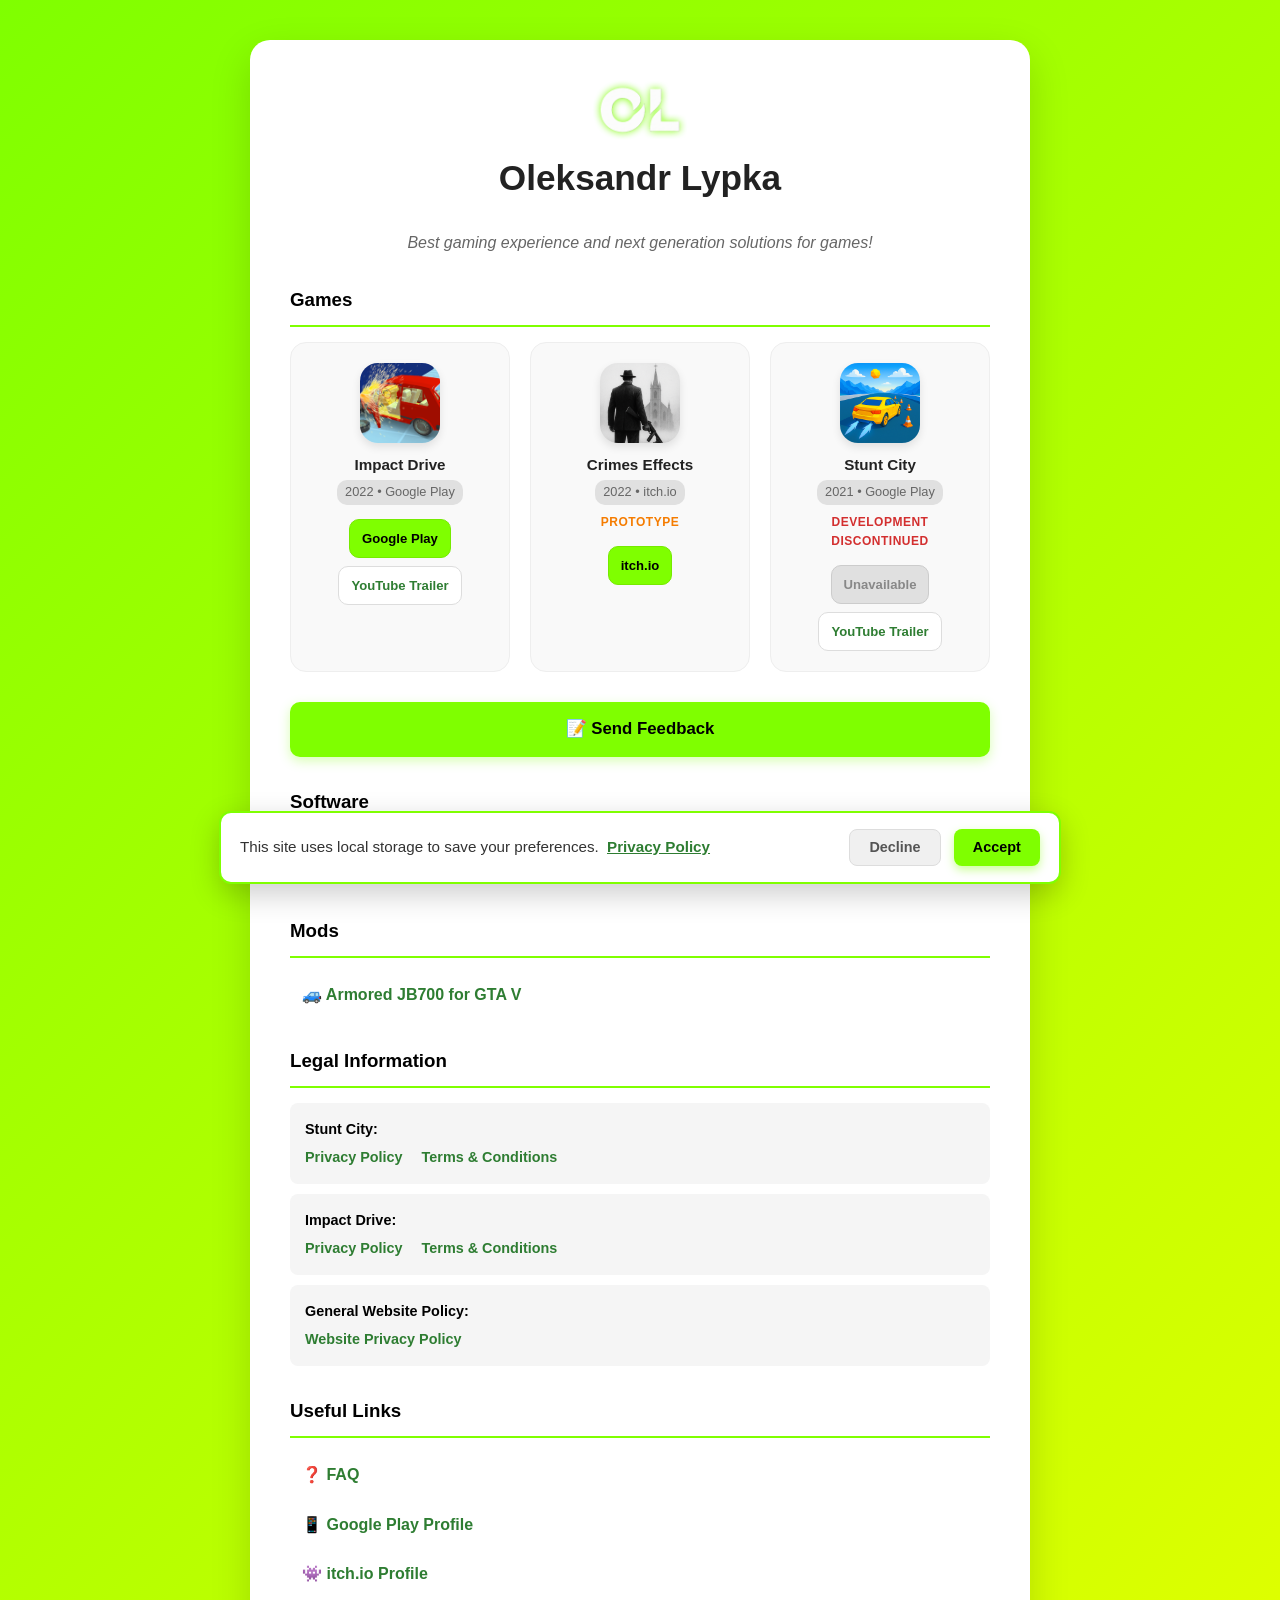
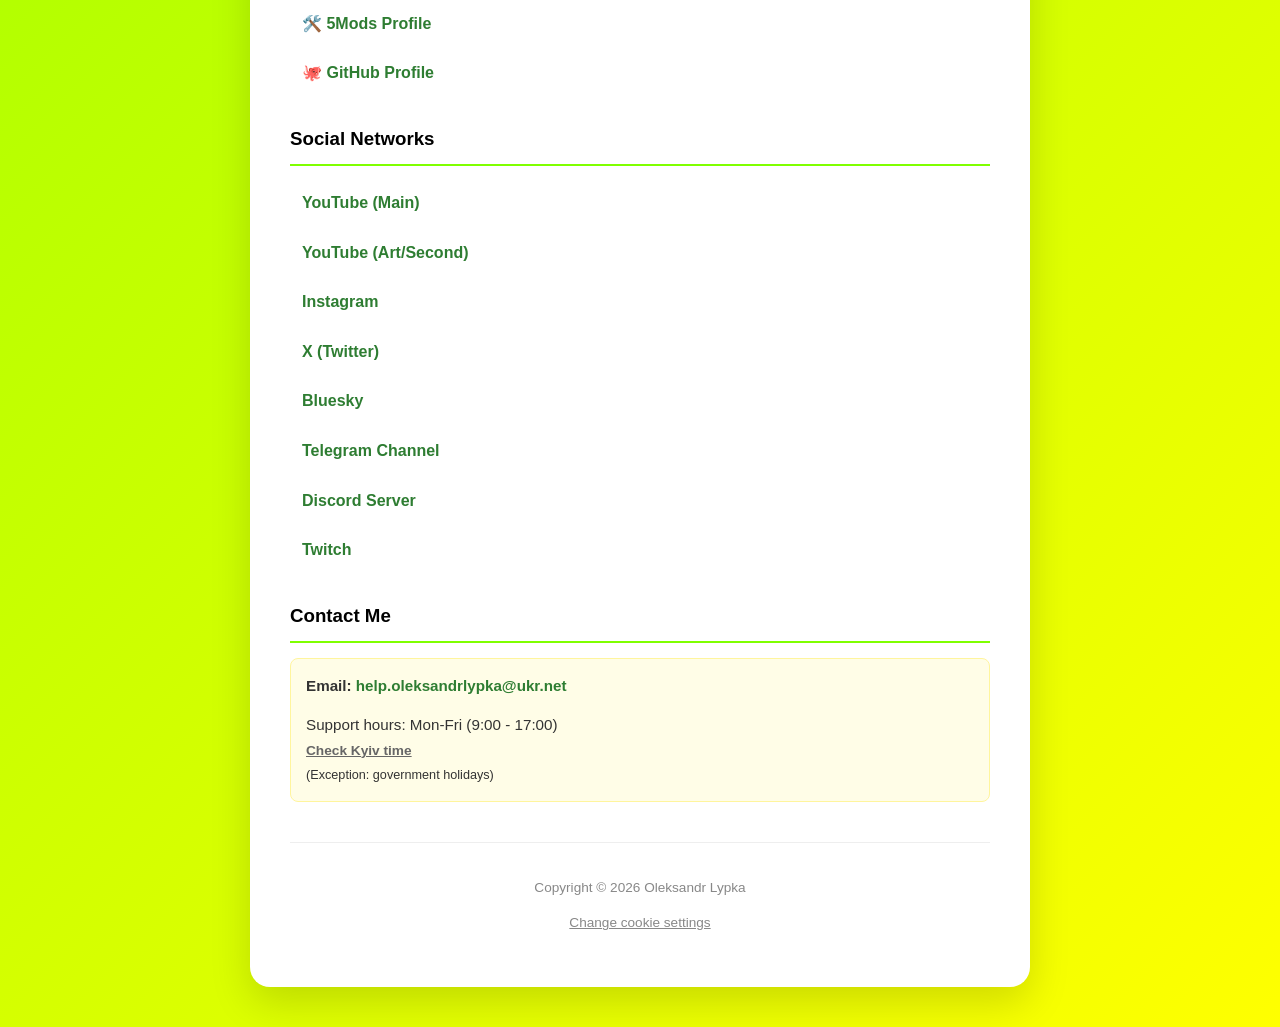
<file: index.html>
<!DOCTYPE html>
<html lang="en">

<head>
    <meta charset='utf-8'>
    <meta name='viewport' content='width=device-width, initial-scale=1.0'>
    <title>Oleksandr Lypka - Home</title>
    <link rel="stylesheet" href="style.css">
</head>

<body>

    <div class="card-container">

        <img src="OL_Logo.png" alt="Oleksandr Lypka Logo" class="logo-img">

        <h1>Oleksandr Lypka</h1>
        <div class="subtitle">Best gaming experience and next generation solutions for games!</div>

        <h3 id="games">Games</h3>

        <div class="games-grid">

            <div class="game-card">
                <img src="ID_Icon.png" alt="Impact Drive Icon" class="game-icon">
                <div class="game-title">Impact Drive</div>
                <div class="game-platform">2022 • Google Play</div>
                <div class="game-actions">
                    <a href="https://play.google.com/store/apps/details?id=com.OleksandrLypka.CrashTestSimulator"
                       target="_blank" rel="noopener noreferrer" class="game-btn">Google Play</a>
                    <a href="https://youtu.be/KNPz4oLVeFQ"
                       target="_blank" rel="noopener noreferrer" class="game-btn game-btn--secondary">YouTube Trailer</a>
                </div>
            </div>

            <div class="game-card">
                <img src="CE_Icon.png" alt="Crimes Effects Icon" class="game-icon">
                <div class="game-title">Crimes Effects</div>
                <div class="game-platform">2022 • itch.io</div>
                <div class="game-status status-prototype">Prototype</div>
                <div class="game-actions">
                    <a href="https://oleksandrlypka.itch.io/crimes-effect" 
                       target="_blank" rel="noopener noreferrer" class="game-btn">itch.io</a>
                </div>
            </div>

            <div class="game-card">
                <img src="SC_Icon.png" alt="Stunt City Icon" class="game-icon">
                <div class="game-title">Stunt City</div>
                <div class="game-platform">2021 • Google Play</div>
                <div class="game-status status-discontinued">Development discontinued</div>
                <div class="game-actions">
                    <span class="game-btn game-btn--inactive">Unavailable</span>
                    <a href="https://youtu.be/6c5XNfhsZOE"
                       target="_blank" rel="noopener noreferrer" class="game-btn game-btn--secondary">YouTube Trailer</a>
                </div>
            </div>
        </div>

        <a href="https://forms.gle/CWivMV43n8EPGbwX9" target="_blank" rel="noopener noreferrer" class="feedback-btn" style="margin-top: 0; margin-bottom: 30px;">
            📝 Send Feedback
        </a>

        <h3 id="software">Software</h3>
        <ul>
            <li>
                <a href="https://github.com/OleksandrLypka/Hatch-Grouper" target="_blank" rel="noopener noreferrer">
                    📦 HatchGrouper – Inspection hatch sizing optimizer (Windows)
                </a>
            </li>
        </ul>

        <h3 id="mods">Mods</h3>
        <ul>
            <li>
                <a href="https://gta5-mods.com/vehicles/armored-jb700" target="_blank" rel="noopener noreferrer">
                    🚙
                    Armored JB700 for GTA V
                </a>
            </li>
        </ul>

        <h3 id="legal">Legal Information</h3>

        <div class="legal-section">
            <strong>Stunt City:</strong>
            <div class="legal-links">
                <a href="https://oleksandrlypka.github.io/PrivacyPolicySC.html" target="_blank"
                   rel="noopener noreferrer">Privacy Policy</a>
                <a href="https://oleksandrlypka.github.io/TermsAndConditionsSC.html" target="_blank"
                   rel="noopener noreferrer">Terms & Conditions</a>
            </div>
        </div>

        <div class="legal-section">
            <strong>Impact Drive:</strong>
            <div class="legal-links">
                <a href="https://oleksandrlypka.github.io/PrivacyPolicyID1.html" target="_blank"
                   rel="noopener noreferrer">Privacy Policy</a>
                <a href="https://oleksandrlypka.github.io/TermsAndConditionsID1.html" target="_blank"
                   rel="noopener noreferrer">Terms & Conditions</a>
            </div>
        </div>

        <div class="legal-section">
            <strong>General Website Policy:</strong>
            <div class="legal-links">
                <a href="https://oleksandrlypka.github.io/PrivacyPolicy.html" target="_blank"
                   rel="noopener noreferrer">Website Privacy Policy</a>
            </div>
        </div>

        <h3 id="links">Useful Links</h3>
        <ul>
            <li>
                <a href="https://oleksandrlypka.github.io/FAQ.html" target="_blank" rel="noopener noreferrer">❓ FAQ</a>
            </li>
            <li>
                <a href="https://play.google.com/store/apps/dev?id=6478734497138640478" target="_blank"
                   rel="noopener noreferrer">📱 Google Play Profile</a>
            </li>
            <li>
                <a href="https://oleksandrlypka.itch.io/" target="_blank" rel="noopener noreferrer">
                    👾 itch.io
                    Profile
                </a>
            </li>
            <li>
                <a href="https://www.gta5-mods.com/users/OleksandrLypka" target="_blank" rel="noopener noreferrer">
                    🛠️
                    5Mods Profile
                </a>
            </li>
            <li>
                <a href="https://github.com/OleksandrLypka" target="_blank" rel="noopener noreferrer">
                    🐙 GitHub Profile
                </a>
            </li>
        </ul>

        <h3 id="social">Social Networks</h3>
        <ul>
            <li>
                <a href="https://www.youtube.com/@Oleksandr_Lypka" target="_blank" rel="noopener noreferrer">
                    YouTube
                    (Main)
                </a>
            </li>
            <li>
                <a href="https://www.youtube.com/@Oleksandr_Lypka_Art" target="_blank" rel="noopener noreferrer">
                    YouTube
                    (Art/Second)
                </a>
            </li>
            <li>
                <a href="https://www.instagram.com/oleksandr_lypka/" target="_blank"
                   rel="noopener noreferrer">Instagram</a>
            </li>
            <li><a href="https://x.com/OLypka" target="_blank" rel="noopener noreferrer">X (Twitter)</a></li>
            <li>
                <a href="https://bsky.app/profile/oleksandrlypka.bsky.social" target="_blank"
                   rel="noopener noreferrer">Bluesky</a>
            </li>
            <li>
                <a href="https://t.me/OleksandrLypkaGames" target="_blank" rel="noopener noreferrer">
                    Telegram
                    Channel
                </a>
            </li>
            <li>
                <a href="https://discord.com/invite/uc6fNRcWS9" target="_blank" rel="noopener noreferrer">
                    Discord
                    Server
                </a>
            </li>
            <li><a href="https://twitch.tv/oleksandr_lypka" target="_blank" rel="noopener noreferrer">Twitch</a></li>
        </ul>

        <h3 id="contact">Contact Me</h3>
        <div class="contact-info">
            <p style="margin-top: 0;"><strong>Email:</strong> <a class="contact-email"></a></p>
            <p style="margin-bottom: 0;">
                Support hours: Mon-Fri (9:00 - 17:00)<br>
                <a href="https://time.is/en/Kyiv" target="_blank" rel="noopener noreferrer"
                   style="display:inline; color:#666; font-size: 0.9em; text-decoration:underline;">
                    Check Kyiv
                    time
                </a><br>
                <small>(Exception: government holidays)</small>
            </p>
        </div>

        <div class="footer">
            <p>
                Copyright &copy;
                <script>document.write(new Date().getFullYear())</script> Oleksandr Lypka
            </p>
            <p><a id="change-cookie-settings" href="#" role="button">Change cookie settings</a></p>
        </div>

    </div>

    <script src="site.js" defer></script>
</body>

</html>
</file>
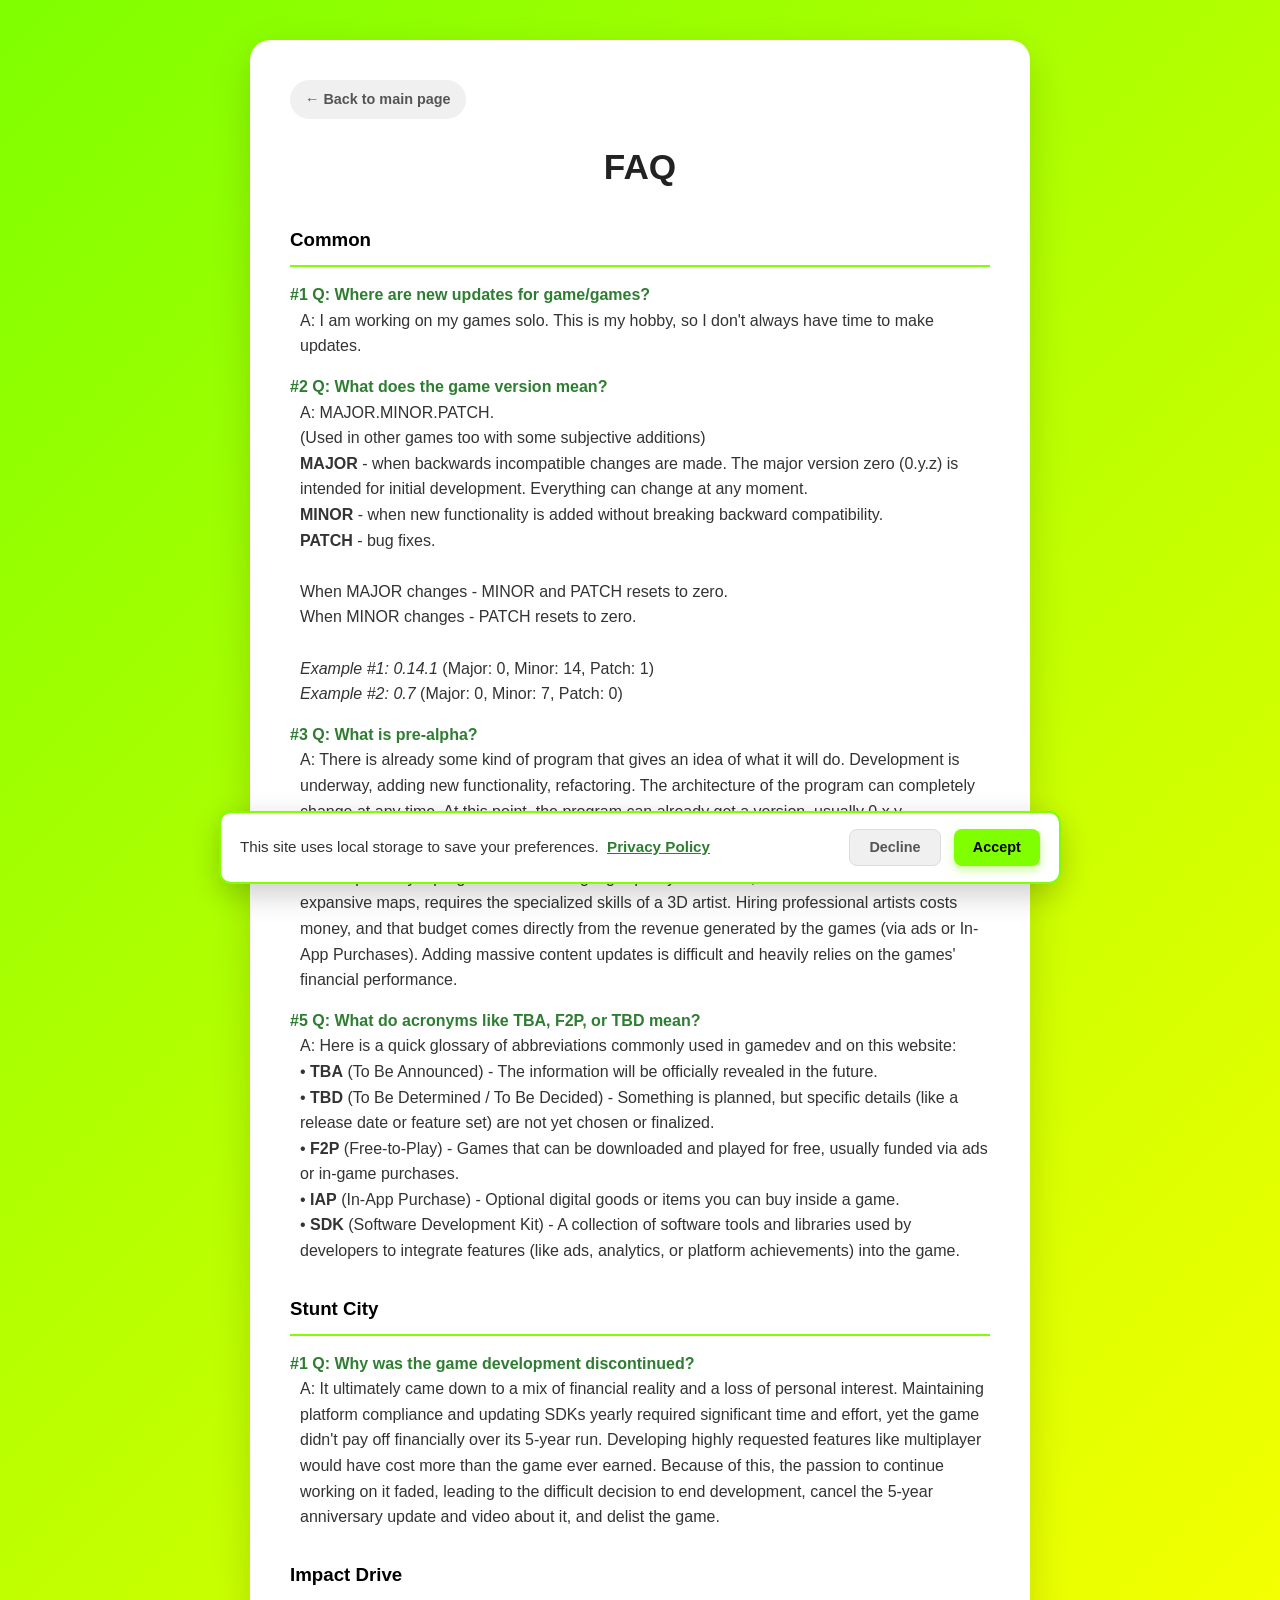
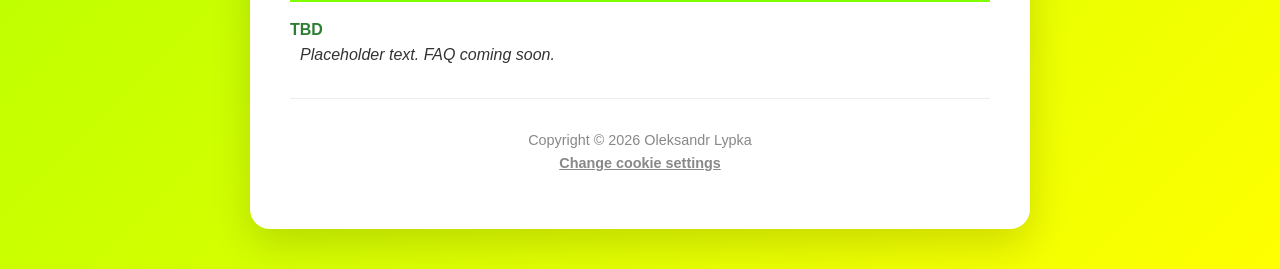
<file: FAQ.html>
<!DOCTYPE html>
<html lang="en">
<head>
    <meta charset='utf-8'>
    <meta name='viewport' content='width=device-width, initial-scale=1.0'>
    <title>FAQ</title>
    <link rel="stylesheet" href="style.css">
</head>
<body>
    <div class="card-container">
        <a href="https://oleksandrlypka.github.io" class="back-link">← Back to main page</a>

        <h1>FAQ</h1>

        <h3>Common</h3>
        <div class="question">#1 Q: Where are new updates for game/games?</div>
        <div class="answer">A: I am working on my games solo. This is my hobby, so I don't always have time to make updates.</div>

        <div class="question">#2 Q: What does the game version mean?</div>
        <div class="answer">
            A: MAJOR.MINOR.PATCH.<br>
            (Used in other games too with some subjective additions)<br>
            <strong>MAJOR</strong> - when backwards incompatible changes are made. The major version zero (0.y.z) is intended for initial development. Everything can change at any moment.<br>
            <strong>MINOR</strong> - when new functionality is added without breaking backward compatibility.<br>
            <strong>PATCH</strong> - bug fixes.<br><br>
            When MAJOR changes - MINOR and PATCH resets to zero.<br>
            When MINOR changes - PATCH resets to zero.<br><br>
            <em>Example #1: 0.14.1</em> (Major: 0, Minor: 14, Patch: 1)<br>
            <em>Example #2: 0.7</em> (Major: 0, Minor: 7, Patch: 0)
        </div>

        <div class="question">#3 Q: What is pre-alpha?</div>
        <div class="answer">A: There is already some kind of program that gives an idea of what it will do. Development is underway, adding new functionality, refactoring. The architecture of the program can completely change at any time. At this point, the program can already get a version, usually 0.x.y.</div>

        <div class="question">#4 Q: Why can't you add everything players want (like large maps or new cars)?</div>
        <div class="answer">A: I am primarily a programmer. Creating high-quality 3D assets, such as detailed cars and expansive maps, requires the specialized skills of a 3D artist. Hiring professional artists costs money, and that budget comes directly from the revenue generated by the games (via ads or In-App Purchases). Adding massive content updates is difficult and heavily relies on the games' financial performance.</div>

        <div class="question">#5 Q: What do acronyms like TBA, F2P, or TBD mean?</div>
        <div class="answer">
            A: Here is a quick glossary of abbreviations commonly used in gamedev and on this website:<br>
            • <strong>TBA</strong> (To Be Announced) - The information will be officially revealed in the future.<br>
            • <strong>TBD</strong> (To Be Determined / To Be Decided) - Something is planned, but specific details (like a release date or feature set) are not yet chosen or finalized.<br>
            • <strong>F2P</strong> (Free-to-Play) - Games that can be downloaded and played for free, usually funded via ads or in-game purchases.<br>
            • <strong>IAP</strong> (In-App Purchase) - Optional digital goods or items you can buy inside a game.<br>
            • <strong>SDK</strong> (Software Development Kit) - A collection of software tools and libraries used by developers to integrate features (like ads, analytics, or platform achievements) into the game.
        </div>

        <h3>Stunt City</h3>
        <div class="question">#1 Q: Why was the game development discontinued?</div>
        <div class="answer">A: It ultimately came down to a mix of financial reality and a loss of personal interest. Maintaining platform compliance and updating SDKs yearly required significant time and effort, yet the game didn't pay off financially over its 5-year run. Developing highly requested features like multiplayer would have cost more than the game ever earned. Because of this, the passion to continue working on it faded, leading to the difficult decision to end development, cancel the 5-year anniversary update and video about it, and delist the game.</div>

        <h3>Impact Drive</h3>
        <!-- Placeholder for future Impact Drive FAQ -->
        <div class="question">TBD</div>
        <div class="answer"><em>Placeholder text. FAQ coming soon.</em></div>

        <hr style="margin: 30px 0; border: 0; border-top: 1px solid #eee;">
        <p style="text-align: center; color: #888; font-size: 0.9em;">
            Copyright &copy;
            <script>document.write(new Date().getFullYear())</script> Oleksandr Lypka<br>
            <a href="#" id="change-cookie-settings" style="color: #888; text-decoration: underline;">Change cookie settings</a>
        </p>
    </div>

    <script src="site.js" defer></script>
</body>
</html>
</file>
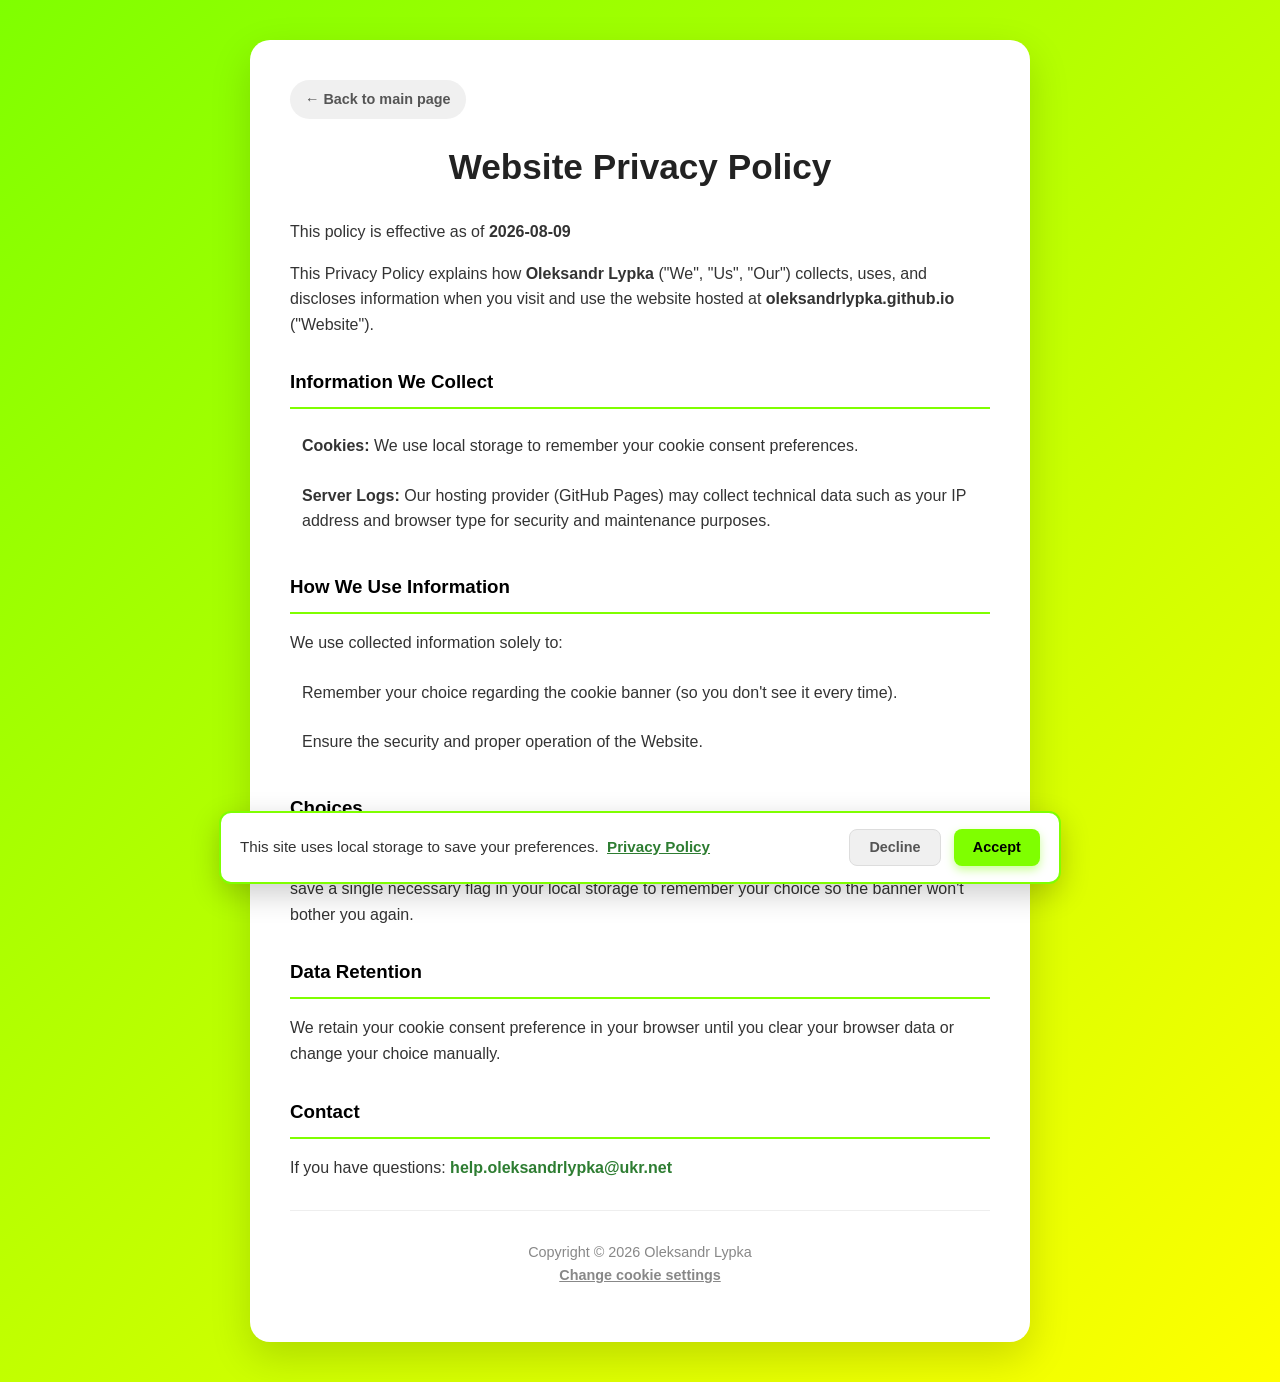
<file: PrivacyPolicy.html>
<!DOCTYPE html>
<html lang="en">
<head>
    <meta charset='utf-8'>
    <meta name='viewport' content='width=device-width, initial-scale=1.0'>
    <title>Website Privacy Policy</title>
    <link rel="stylesheet" href="style.css">
</head>
<body>

    <div class="card-container">
        <a href="https://oleksandrlypka.github.io" class="back-link">← Back to main page</a>

        <h1>Website Privacy Policy</h1>
        <p>This policy is effective as of <strong>2026-08-09</strong></p>
        <p>This Privacy Policy explains how <strong>Oleksandr Lypka</strong> ("We", "Us", "Our") collects, uses, and discloses information when you visit and use the website hosted at <strong>oleksandrlypka.github.io</strong> ("Website").</p>

        <h3>Information We Collect</h3>
        <ul>
            <li><strong>Cookies:</strong> We use local storage to remember your cookie consent preferences.</li>
            <li><strong>Server Logs:</strong> Our hosting provider (GitHub Pages) may collect technical data such as your IP address and browser type for security and maintenance purposes.</li>
        </ul>

        <h3>How We Use Information</h3>
        <p>We use collected information solely to:</p>
        <ul>
            <li>Remember your choice regarding the cookie banner (so you don't see it every time).</li>
            <li>Ensure the security and proper operation of the Website.</li>
        </ul>

        <h3>Choices</h3>
        <p>You can decline the use of local storage for preferences via the banner. If you decline, we will only save a single necessary flag in your local storage to remember your choice so the banner won't bother you again.</p>

        <h3>Data Retention</h3>
        <p>We retain your cookie consent preference in your browser until you clear your browser data or change your choice manually.</p>

        <h3>Contact</h3>
        <p>If you have questions: <a class="contact-email"></a></p>

        <hr style="margin: 30px 0; border: 0; border-top: 1px solid #eee;">

        <p style="text-align: center; color: #888; font-size: 0.9em;">
            Copyright &copy;
            <script>document.write(new Date().getFullYear())</script> Oleksandr Lypka<br>
            <a href="#" id="change-cookie-settings" style="color: #888; text-decoration: underline;">Change cookie settings</a>
        </p>
    </div>

    <script src="site.js" defer></script>
</body>
</html>
</file>
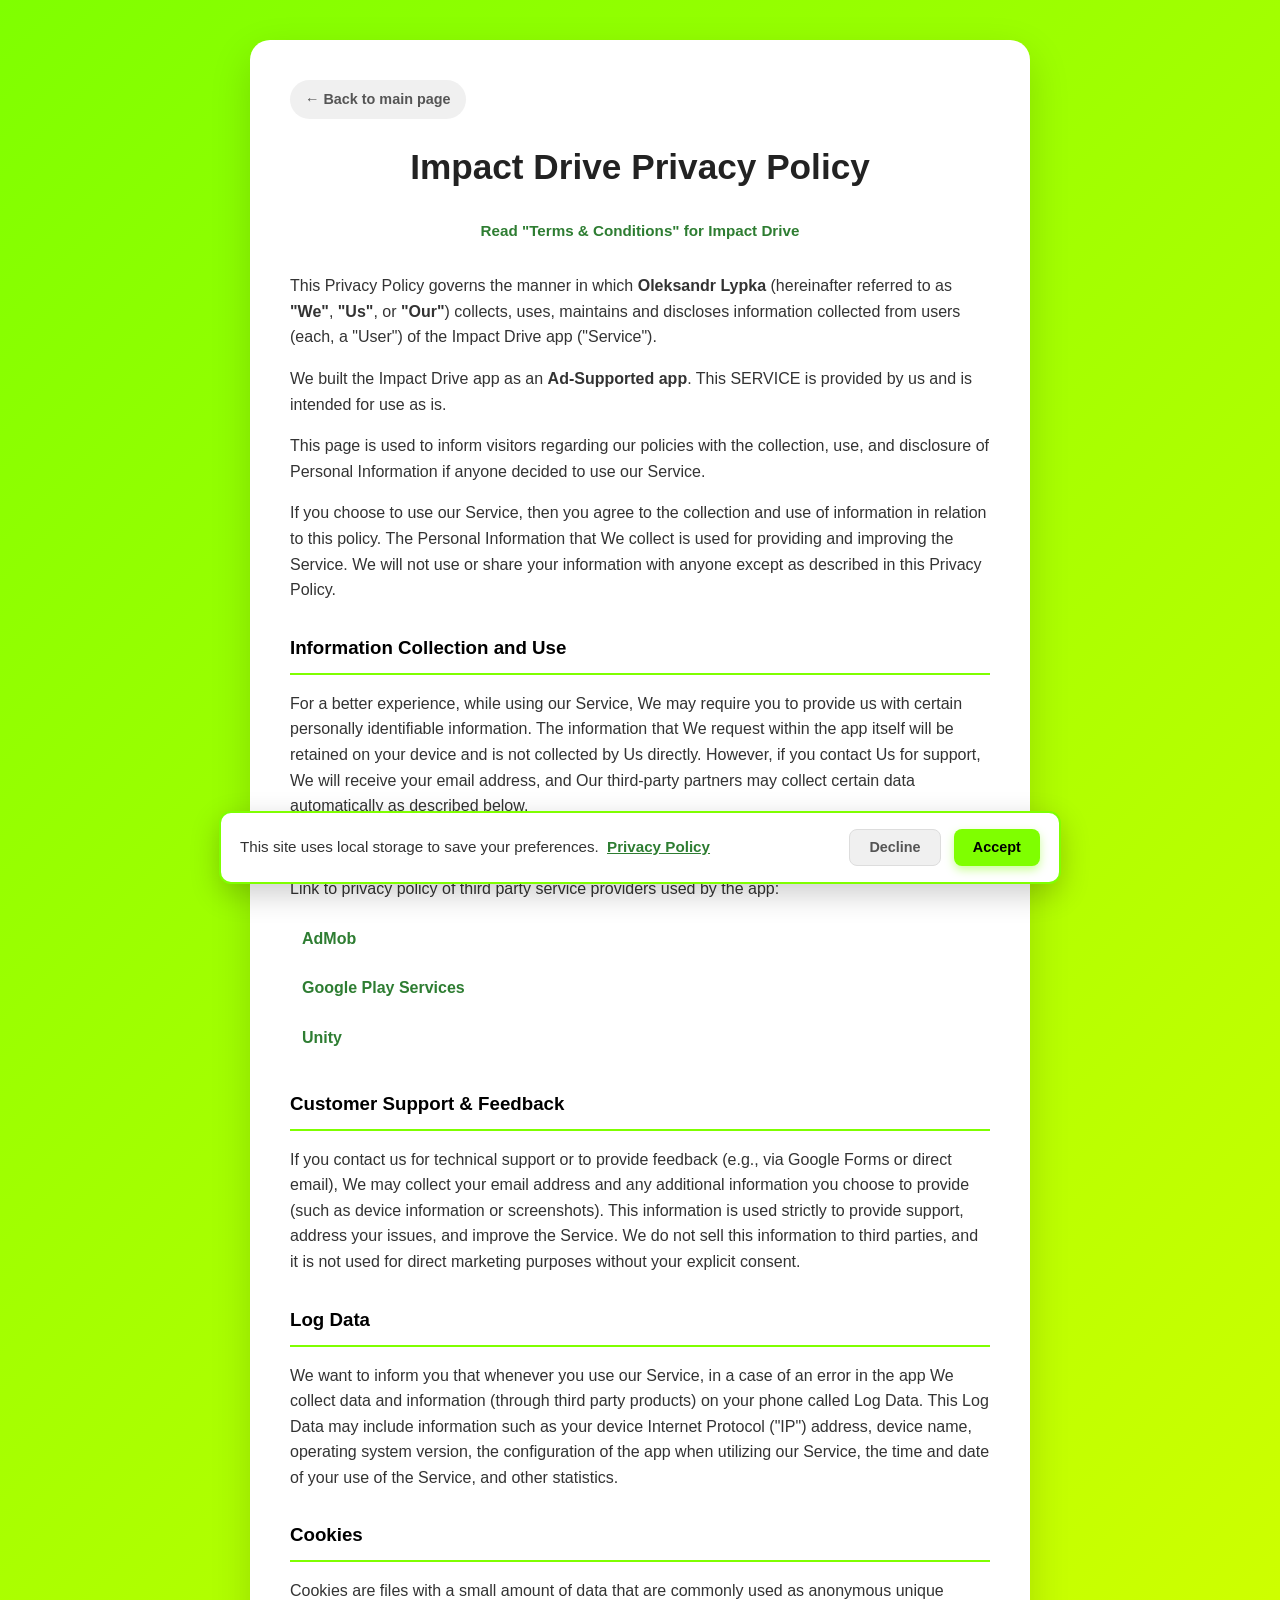
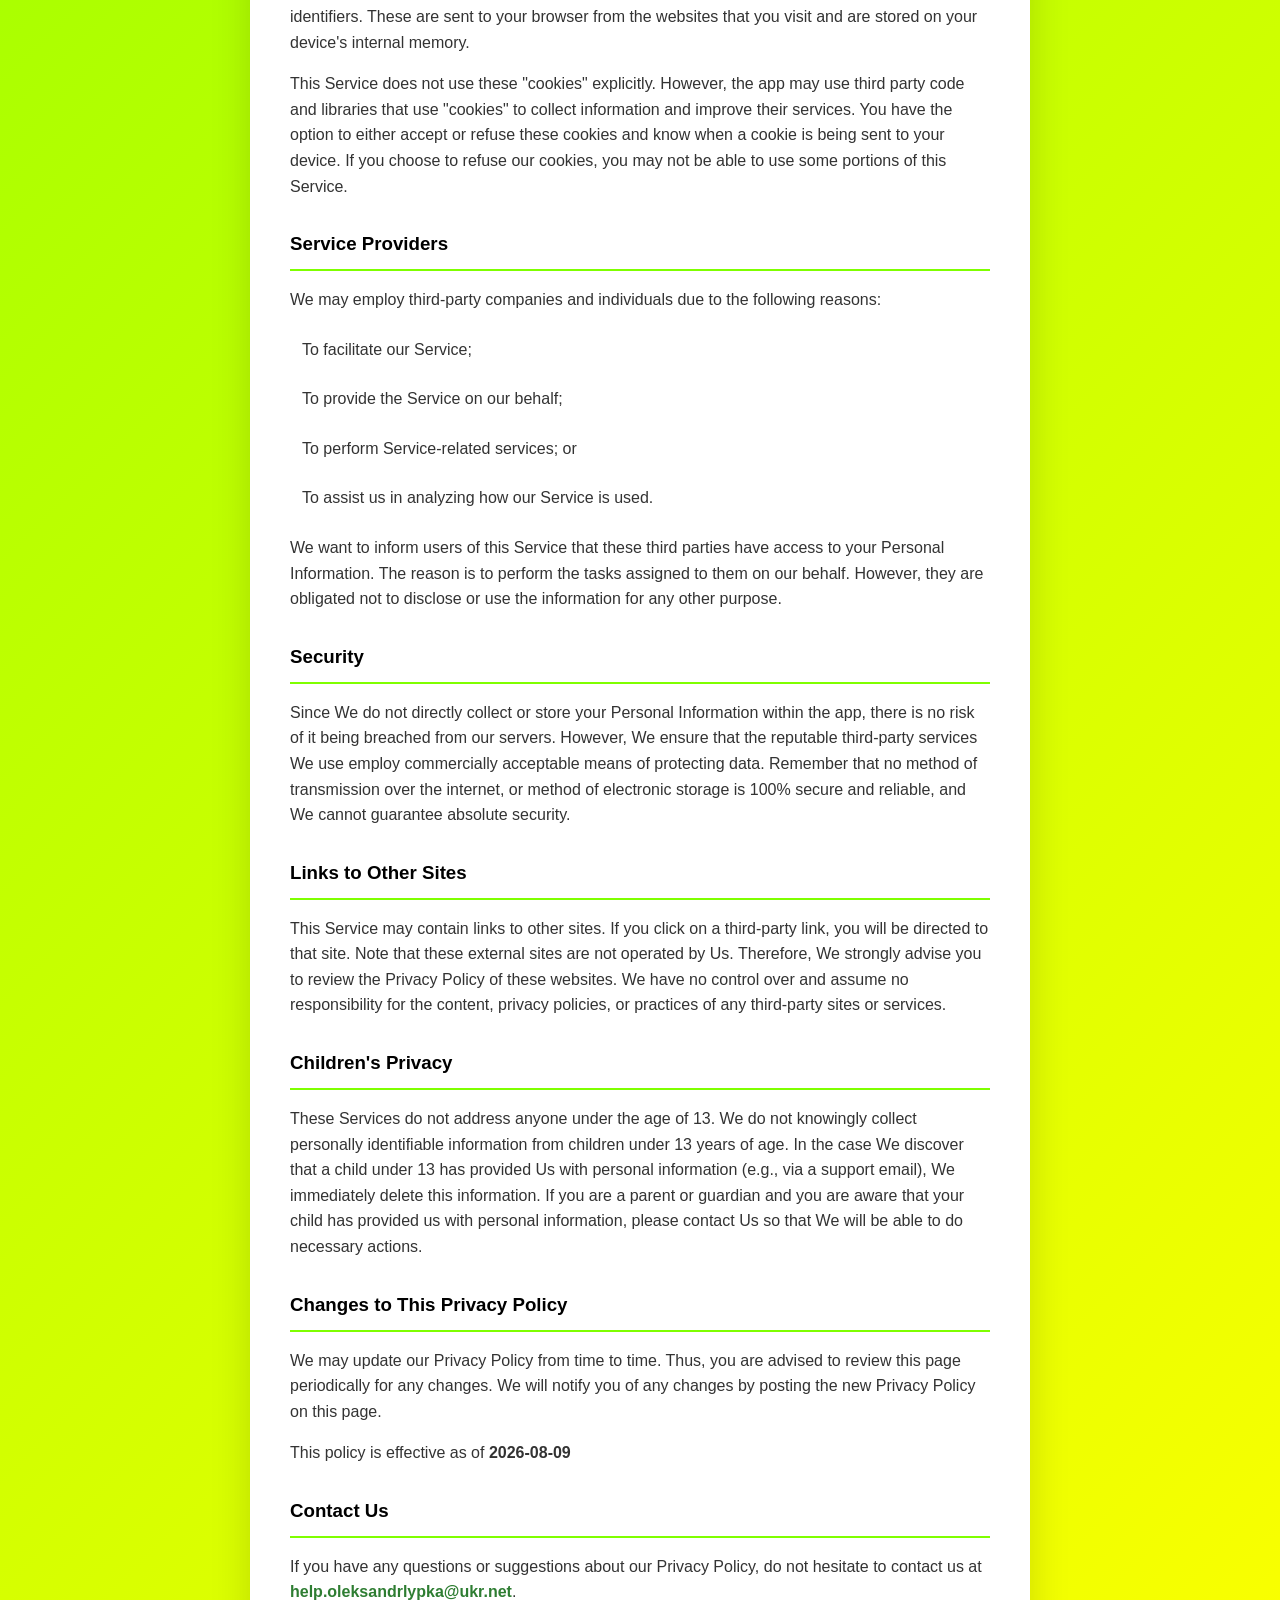
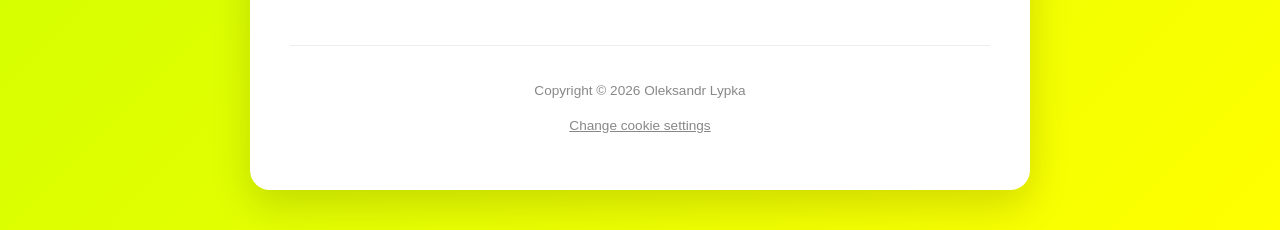
<file: PrivacyPolicyID1.html>
<!DOCTYPE html>
<html lang="en">
<head>
    <meta charset='utf-8'>
    <meta name='viewport' content='width=device-width, initial-scale=1.0'>
    <title>Impact Drive | Privacy Policy</title>
    <link rel="stylesheet" href="style.css">
</head>
<body>

    <div class="card-container">
        <a href="https://oleksandrlypka.github.io" class="back-link">← Back to main page</a>

        <h1>Impact Drive Privacy Policy</h1>
        <a class="cross-link" href="https://oleksandrlypka.github.io/TermsAndConditionsID1.html">Read "Terms & Conditions" for Impact Drive</a>

        <p>This Privacy Policy governs the manner in which <strong>Oleksandr Lypka</strong> (hereinafter referred to as <strong>"We"</strong>, <strong>"Us"</strong>, or <strong>"Our"</strong>) collects, uses, maintains and discloses information collected from users (each, a "User") of the Impact Drive app ("Service").</p>

        <p>We built the Impact Drive app as an <strong>Ad-Supported app</strong>. This SERVICE is provided by us and is intended for use as is.</p>

        <p>This page is used to inform visitors regarding our policies with the collection, use, and disclosure of Personal Information if anyone decided to use our Service.</p>

        <p>If you choose to use our Service, then you agree to the collection and use of information in relation to this policy. The Personal Information that We collect is used for providing and improving the Service. We will not use or share your information with anyone except as described in this Privacy Policy.</p>

        <h3>Information Collection and Use</h3>
        <p>For a better experience, while using our Service, We may require you to provide us with certain personally identifiable information. The information that We request within the app itself will be retained on your device and is not collected by Us directly. However, if you contact Us for support, We will receive your email address, and Our third-party partners may collect certain data automatically as described below.</p>

        <p>The app does use third party services that may collect information used to identify you.</p>
        <p>Link to privacy policy of third party service providers used by the app:</p>
        <ul>
            <li><a href="https://support.google.com/admob/answer/6128543?hl=uk" target="_blank" rel="noopener noreferrer">AdMob</a></li>
            <li><a href="https://www.google.com/policies/privacy/" target="_blank" rel="noopener noreferrer">Google Play Services</a></li>
            <li><a href="https://unity.com/legal/game-player-and-app-user-privacy-policy" target="_blank" rel="noopener noreferrer">Unity</a></li>
        </ul>

        <h3>Customer Support & Feedback</h3>
        <p>If you contact us for technical support or to provide feedback (e.g., via Google Forms or direct email), We may collect your email address and any additional information you choose to provide (such as device information or screenshots). This information is used strictly to provide support, address your issues, and improve the Service. We do not sell this information to third parties, and it is not used for direct marketing purposes without your explicit consent.</p>

        <h3>Log Data</h3>
        <p>We want to inform you that whenever you use our Service, in a case of an error in the app We collect data and information (through third party products) on your phone called Log Data. This Log Data may include information such as your device Internet Protocol ("IP") address, device name, operating system version, the configuration of the app when utilizing our Service, the time and date of your use of the Service, and other statistics.</p>

        <h3>Cookies</h3>
        <p>Cookies are files with a small amount of data that are commonly used as anonymous unique identifiers. These are sent to your browser from the websites that you visit and are stored on your device's internal memory.</p>
        <p>This Service does not use these "cookies" explicitly. However, the app may use third party code and libraries that use "cookies" to collect information and improve their services. You have the option to either accept or refuse these cookies and know when a cookie is being sent to your device. If you choose to refuse our cookies, you may not be able to use some portions of this Service.</p>

        <h3>Service Providers</h3>
        <p>We may employ third-party companies and individuals due to the following reasons:</p>
        <ul>
            <li>To facilitate our Service;</li>
            <li>To provide the Service on our behalf;</li>
            <li>To perform Service-related services; or</li>
            <li>To assist us in analyzing how our Service is used.</li>
        </ul>
        <p>We want to inform users of this Service that these third parties have access to your Personal Information. The reason is to perform the tasks assigned to them on our behalf. However, they are obligated not to disclose or use the information for any other purpose.</p>

        <h3>Security</h3>
        <p>Since We do not directly collect or store your Personal Information within the app, there is no risk of it being breached from our servers. However, We ensure that the reputable third-party services We use employ commercially acceptable means of protecting data. Remember that no method of transmission over the internet, or method of electronic storage is 100% secure and reliable, and We cannot guarantee absolute security.</p>

        <h3>Links to Other Sites</h3>
        <p>This Service may contain links to other sites. If you click on a third-party link, you will be directed to that site. Note that these external sites are not operated by Us. Therefore, We strongly advise you to review the Privacy Policy of these websites. We have no control over and assume no responsibility for the content, privacy policies, or practices of any third-party sites or services.</p>

        <h3>Children's Privacy</h3>
        <p>These Services do not address anyone under the age of 13. We do not knowingly collect personally identifiable information from children under 13 years of age. In the case We discover that a child under 13 has provided Us with personal information (e.g., via a support email), We immediately delete this information. If you are a parent or guardian and you are aware that your child has provided us with personal information, please contact Us so that We will be able to do necessary actions.</p>

        <h3>Changes to This Privacy Policy</h3>
        <p>We may update our Privacy Policy from time to time. Thus, you are advised to review this page periodically for any changes. We will notify you of any changes by posting the new Privacy Policy on this page.</p>
        <p>This policy is effective as of <strong>2026-08-09</strong></p>

        <h3>Contact Us</h3>
        <p>If you have any questions or suggestions about our Privacy Policy, do not hesitate to contact us at <a class="contact-email"></a>.</p>

        <div class="footer">
            <p>Copyright &copy;
            <script>document.write(new Date().getFullYear())</script> Oleksandr Lypka</p>
            <p><a href="#" id="change-cookie-settings" style="color:#888; text-decoration: underline;">Change cookie settings</a></p>
        </div>
    </div>

    <script src="site.js" defer></script>
</body>
</html>
</file>
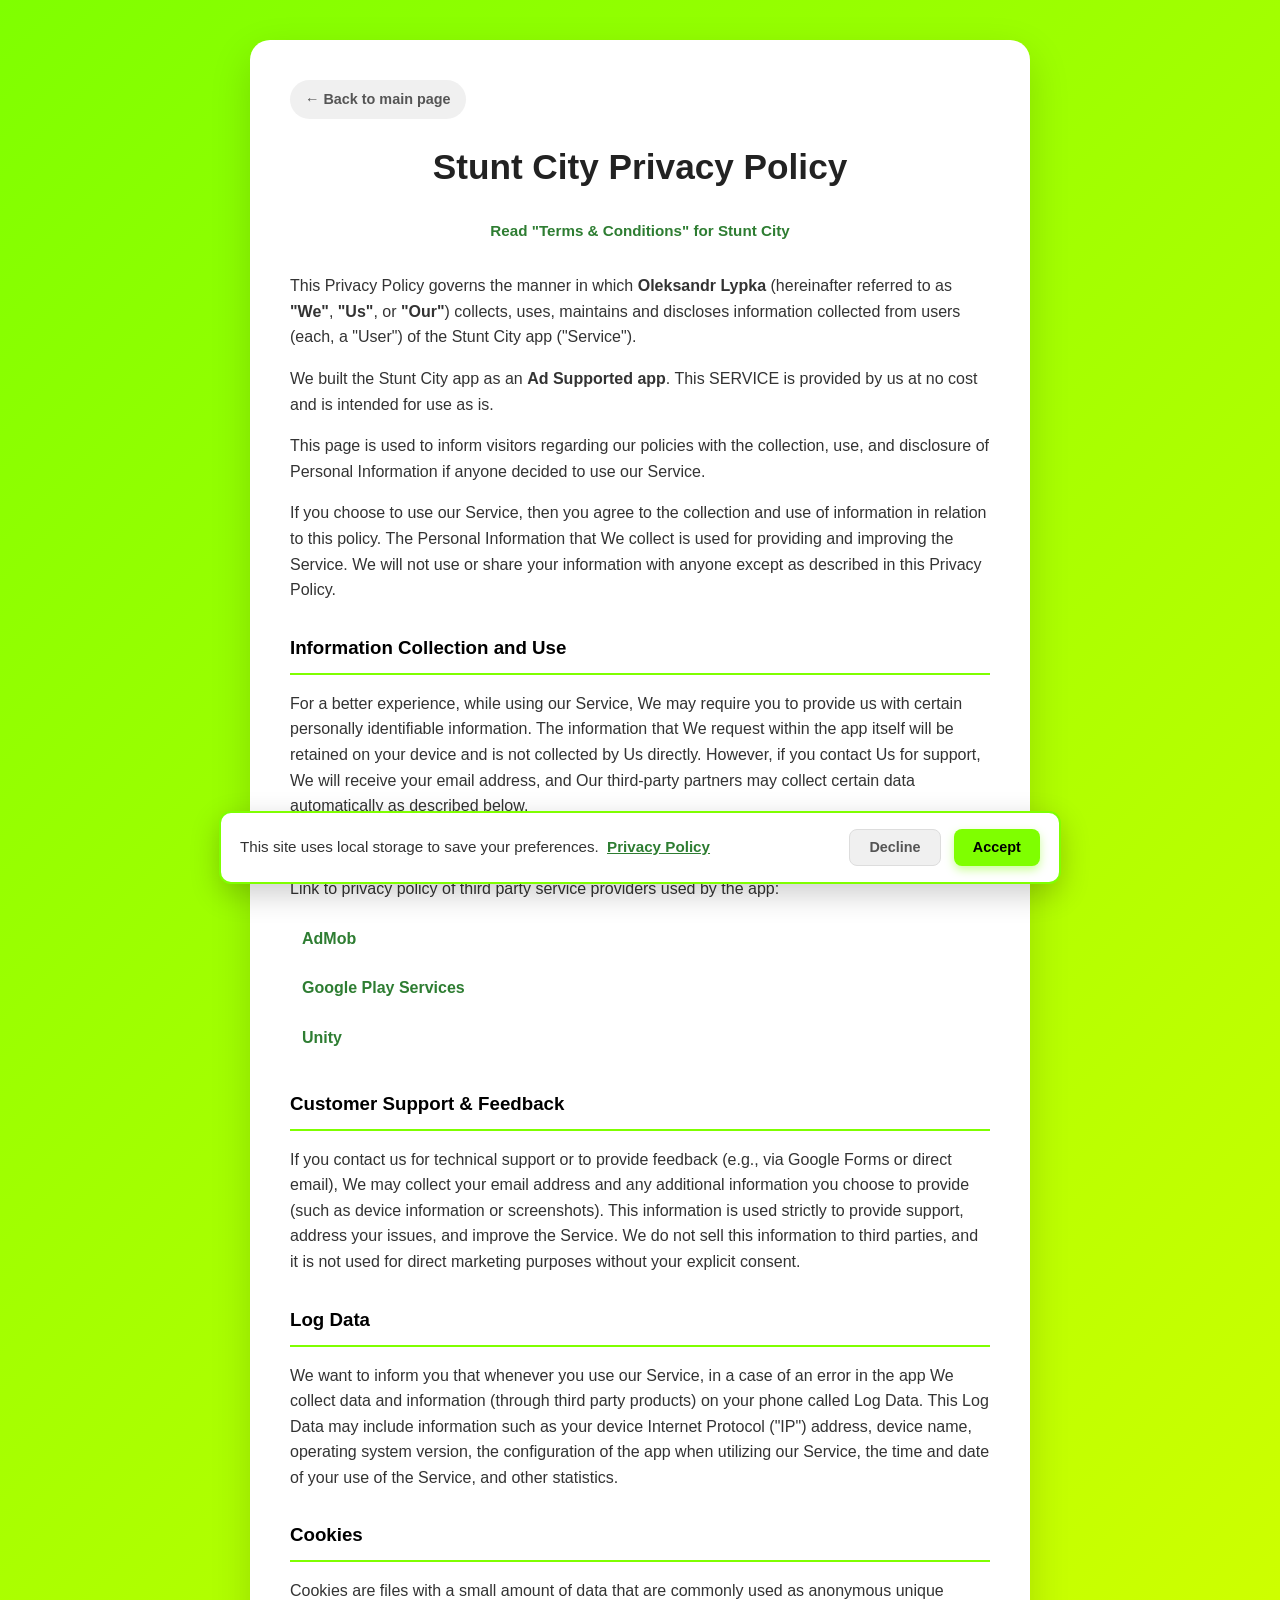
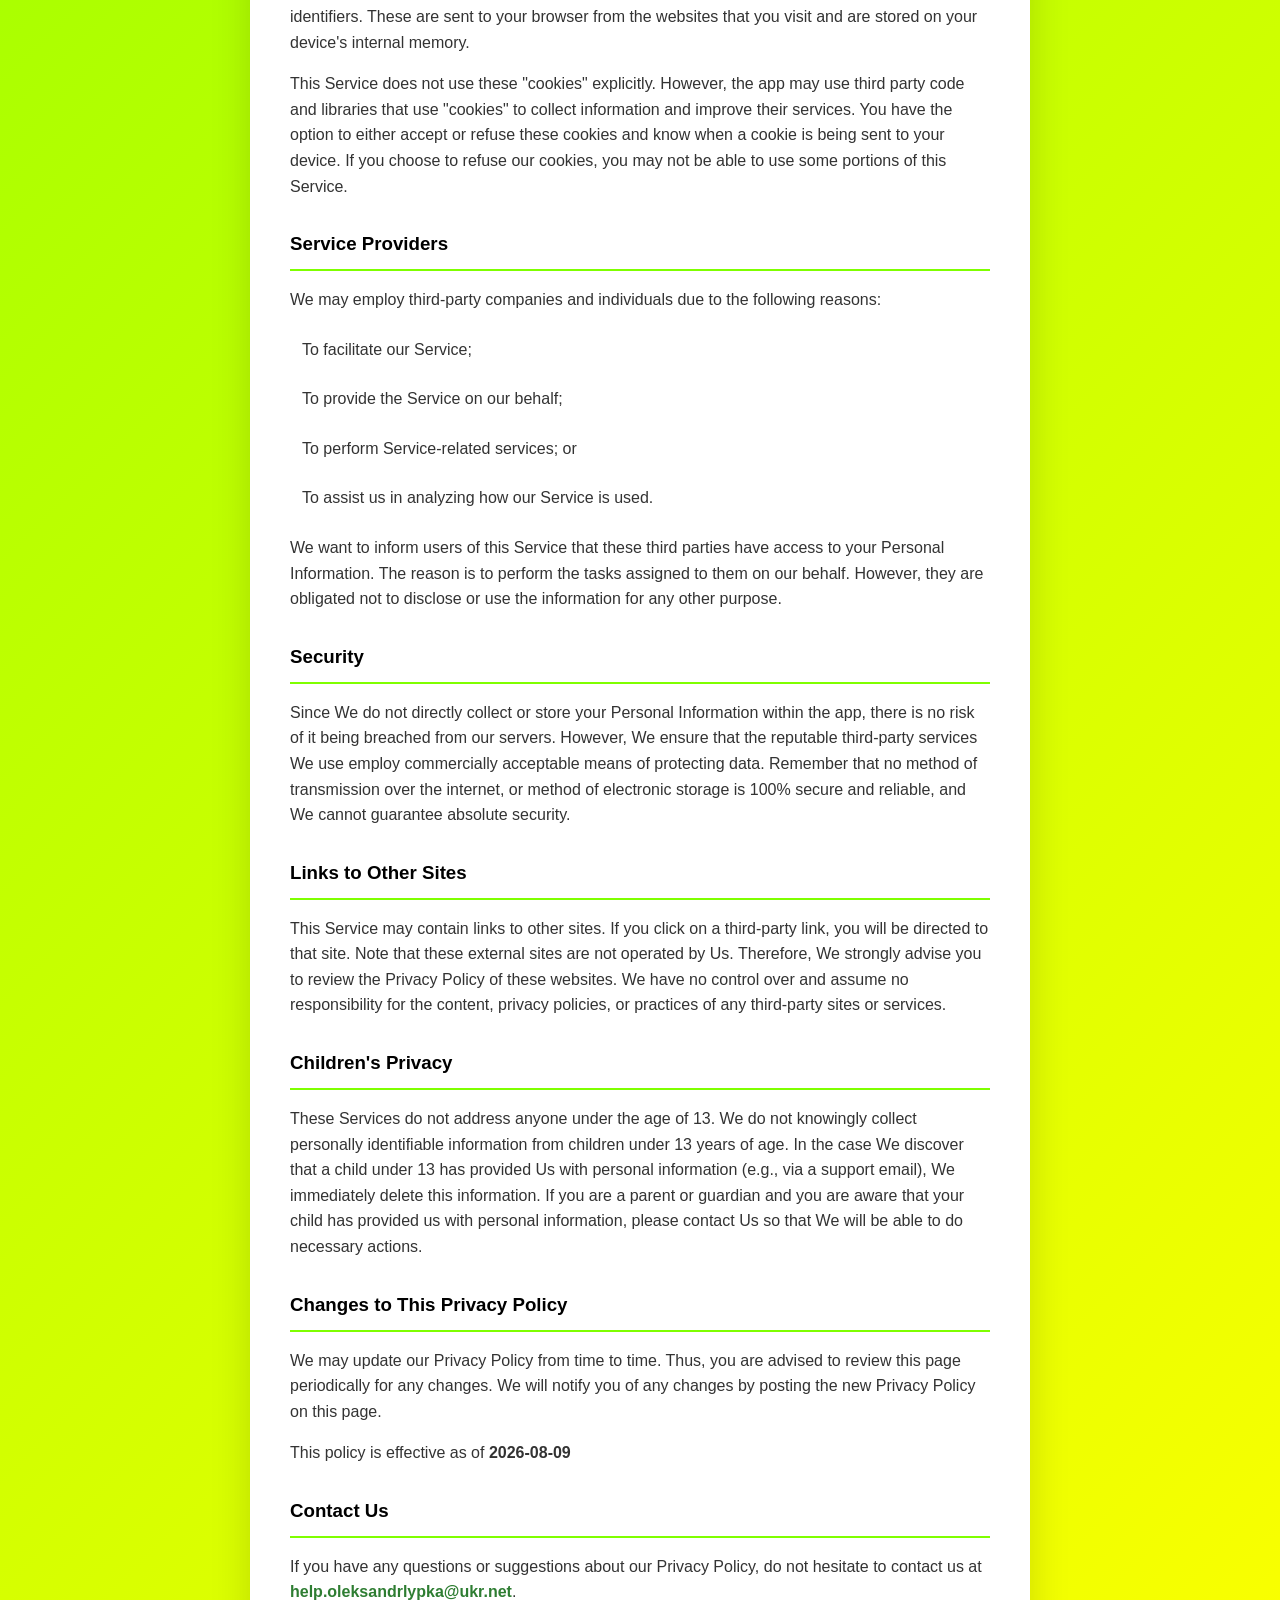
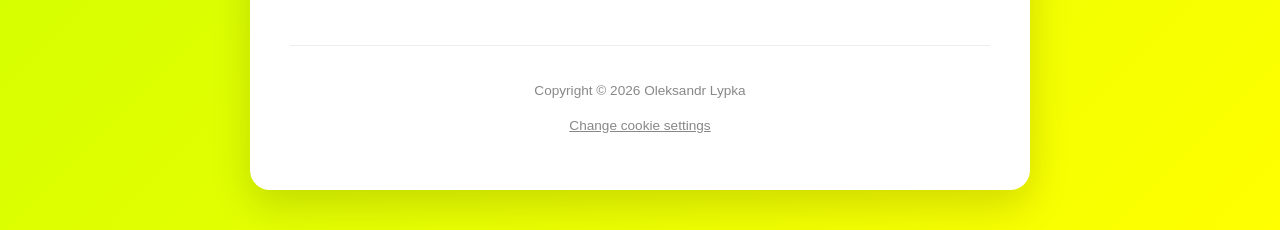
<file: PrivacyPolicySC.html>
<!DOCTYPE html>
<html lang="en">
<head>
    <meta charset='utf-8'>
    <meta name='viewport' content='width=device-width, initial-scale=1.0'>
    <title>Stunt City | Privacy Policy</title>
    <link rel="stylesheet" href="style.css">
</head>
<body>
    <div class="card-container">
        <a href="https://oleksandrlypka.github.io" class="back-link">← Back to main page</a>

        <h1>Stunt City Privacy Policy</h1>
        <a class="cross-link" href="https://oleksandrlypka.github.io/TermsAndConditionsSC.html">Read "Terms & Conditions" for Stunt City</a>

        <p>This Privacy Policy governs the manner in which <strong>Oleksandr Lypka</strong> (hereinafter referred to as <strong>"We"</strong>, <strong>"Us"</strong>, or <strong>"Our"</strong>) collects, uses, maintains and discloses information collected from users (each, a "User") of the Stunt City app ("Service").</p>

        <p>We built the Stunt City app as an <strong>Ad Supported app</strong>. This SERVICE is provided by us at no cost and is intended for use as is.</p>

        <p>This page is used to inform visitors regarding our policies with the collection, use, and disclosure of Personal Information if anyone decided to use our Service.</p>

        <p>If you choose to use our Service, then you agree to the collection and use of information in relation to this policy. The Personal Information that We collect is used for providing and improving the Service. We will not use or share your information with anyone except as described in this Privacy Policy.</p>

        <h3>Information Collection and Use</h3>
        <p>For a better experience, while using our Service, We may require you to provide us with certain personally identifiable information. The information that We request within the app itself will be retained on your device and is not collected by Us directly. However, if you contact Us for support, We will receive your email address, and Our third-party partners may collect certain data automatically as described below.</p>

        <p>The app does use third party services that may collect information used to identify you.</p>
        <p>Link to privacy policy of third party service providers used by the app:</p>
        <ul>
            <li><a href="https://support.google.com/admob/answer/6128543?hl=uk" target="_blank" rel="noopener noreferrer">AdMob</a></li>
            <li><a href="https://www.google.com/policies/privacy/" target="_blank" rel="noopener noreferrer">Google Play Services</a></li>
            <li><a href="https://unity.com/legal/game-player-and-app-user-privacy-policy" target="_blank" rel="noopener noreferrer">Unity</a></li>
        </ul>

        <h3>Customer Support & Feedback</h3>
        <p>If you contact us for technical support or to provide feedback (e.g., via Google Forms or direct email), We may collect your email address and any additional information you choose to provide (such as device information or screenshots). This information is used strictly to provide support, address your issues, and improve the Service. We do not sell this information to third parties, and it is not used for direct marketing purposes without your explicit consent.</p>

        <h3>Log Data</h3>
        <p>We want to inform you that whenever you use our Service, in a case of an error in the app We collect data and information (through third party products) on your phone called Log Data. This Log Data may include information such as your device Internet Protocol ("IP") address, device name, operating system version, the configuration of the app when utilizing our Service, the time and date of your use of the Service, and other statistics.</p>

        <h3>Cookies</h3>
        <p>Cookies are files with a small amount of data that are commonly used as anonymous unique identifiers. These are sent to your browser from the websites that you visit and are stored on your device's internal memory.</p>
        <p>This Service does not use these "cookies" explicitly. However, the app may use third party code and libraries that use "cookies" to collect information and improve their services. You have the option to either accept or refuse these cookies and know when a cookie is being sent to your device. If you choose to refuse our cookies, you may not be able to use some portions of this Service.</p>

        <h3>Service Providers</h3>
        <p>We may employ third-party companies and individuals due to the following reasons:</p>
        <ul>
            <li>To facilitate our Service;</li>
            <li>To provide the Service on our behalf;</li>
            <li>To perform Service-related services; or</li>
            <li>To assist us in analyzing how our Service is used.</li>
        </ul>
        <p>We want to inform users of this Service that these third parties have access to your Personal Information. The reason is to perform the tasks assigned to them on our behalf. However, they are obligated not to disclose or use the information for any other purpose.</p>

        <h3>Security</h3>
        <p>Since We do not directly collect or store your Personal Information within the app, there is no risk of it being breached from our servers. However, We ensure that the reputable third-party services We use employ commercially acceptable means of protecting data. Remember that no method of transmission over the internet, or method of electronic storage is 100% secure and reliable, and We cannot guarantee absolute security.</p>

        <h3>Links to Other Sites</h3>
        <p>This Service may contain links to other sites. If you click on a third-party link, you will be directed to that site. Note that these external sites are not operated by Us. Therefore, We strongly advise you to review the Privacy Policy of these websites. We have no control over and assume no responsibility for the content, privacy policies, or practices of any third-party sites or services.</p>

        <h3>Children's Privacy</h3>
        <p>These Services do not address anyone under the age of 13. We do not knowingly collect personally identifiable information from children under 13 years of age. In the case We discover that a child under 13 has provided Us with personal information (e.g., via a support email), We immediately delete this information. If you are a parent or guardian and you are aware that your child has provided us with personal information, please contact Us so that We will be able to do necessary actions.</p>

        <h3>Changes to This Privacy Policy</h3>
        <p>We may update our Privacy Policy from time to time. Thus, you are advised to review this page periodically for any changes. We will notify you of any changes by posting the new Privacy Policy on this page.</p>
        <p>This policy is effective as of <strong>2026-08-09</strong></p>

        <h3>Contact Us</h3>
        <p>If you have any questions or suggestions about our Privacy Policy, do not hesitate to contact us at <a class="contact-email"></a>.</p>

        <div class="footer">
            <p>Copyright &copy;
            <script>document.write(new Date().getFullYear())</script> Oleksandr Lypka</p>
            <p><a href="#" id="change-cookie-settings" style="color:#888; text-decoration: underline;">Change cookie settings</a></p>
        </div>
    </div>

    <script src="site.js" defer></script>
</body>
</html>
</file>
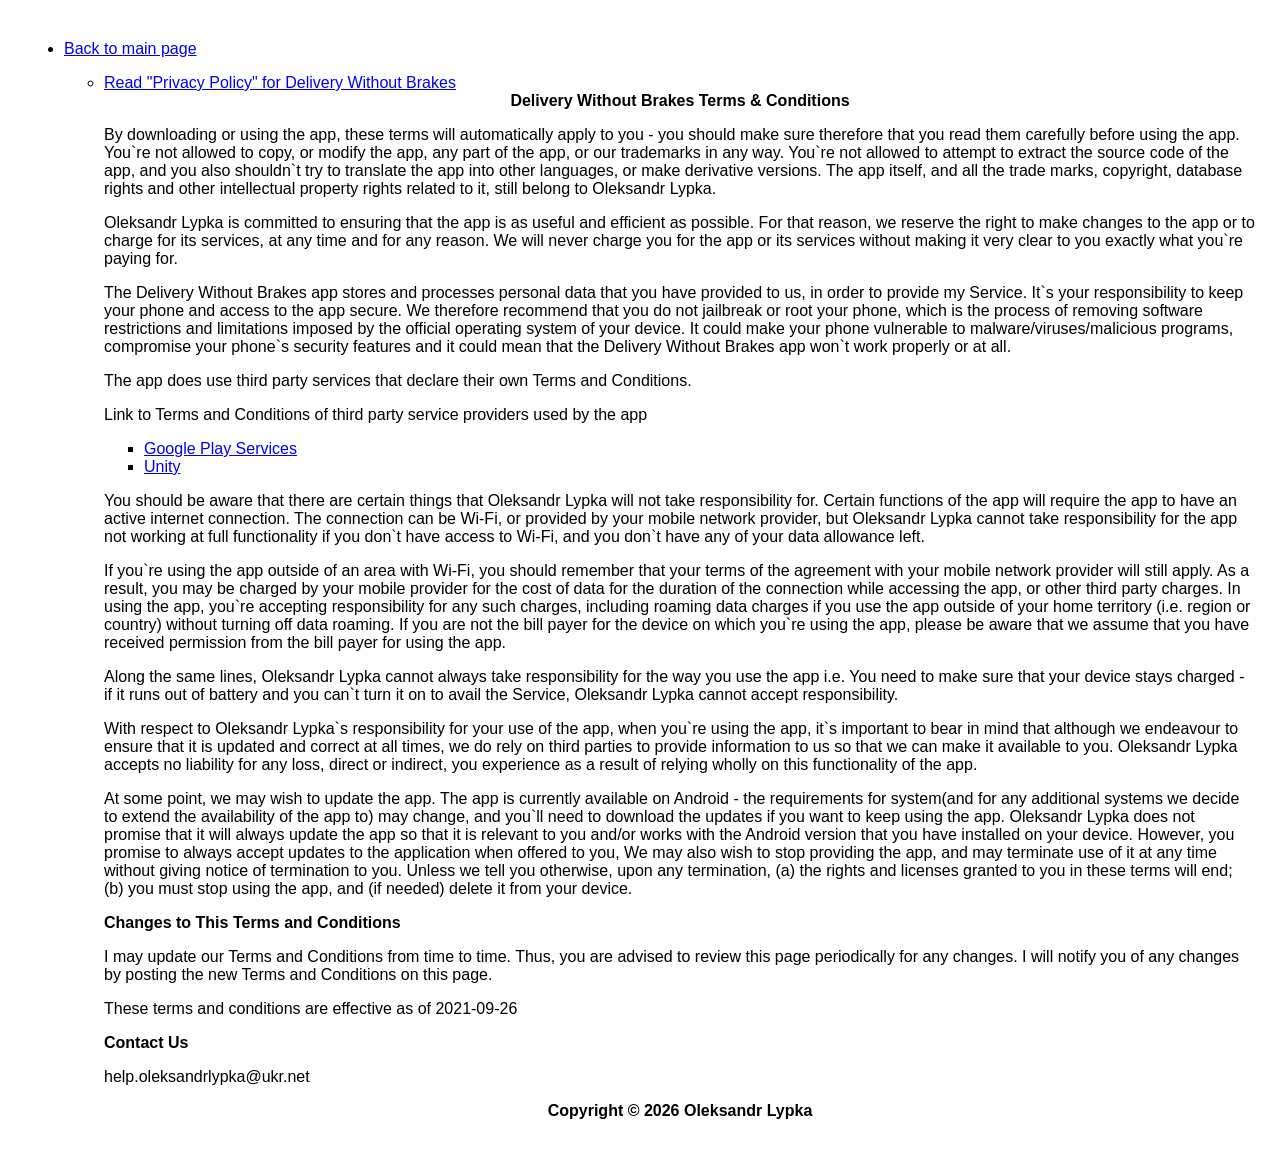
<file: TermsAndConditions.html>
<!DOCTYPE html>
    <html>
    <head>
      <meta charset='utf-8'>
      <meta name='viewport' content='width=device-width'>
      <title>DWB T&amp;C</title>
      <style> body { font-family: 'Helvetica Neue', Helvetica, Arial, sans-serif; padding:1em; } </style>
    </head>
    <body>
    </p> <ul><li><a href="https://oleksandrlypka.github.io" target="_blank" rel="noopener noreferrer">Back to main page</a></li>
    </p> <ul><li><a href="https://oleksandrlypka.github.io/PrivacyPolicy.html" target="_blank" rel="noopener noreferrer">Read "Privacy Policy" for Delivery Without Brakes</a></li>
    <strong><center>Delivery Without Brakes Terms &amp; Conditions</center></strong> <p>
                  By downloading or using the app, these terms will
                  automatically apply to you - you should make sure therefore
                  that you read them carefully before using the app. You`re not
                  allowed to copy, or modify the app, any part of the app, or
                  our trademarks in any way. You`re not allowed to attempt to
                  extract the source code of the app, and you also shouldn`t try
                  to translate the app into other languages, or make derivative
                  versions. The app itself, and all the trade marks, copyright,
                  database rights and other intellectual property rights related
                  to it, still belong to Oleksandr Lypka.
                </p> <p>
                  Oleksandr Lypka is committed to ensuring that the app is
                  as useful and efficient as possible. For that reason, we
                  reserve the right to make changes to the app or to charge for
                  its services, at any time and for any reason. We will never
                  charge you for the app or its services without making it very
                  clear to you exactly what you`re paying for.
                </p> <p>
                  The Delivery Without Brakes app stores and processes personal data that
                  you have provided to us, in order to provide my
                  Service. It`s your responsibility to keep your phone and
                  access to the app secure. We therefore recommend that you do
                  not jailbreak or root your phone, which is the process of
                  removing software restrictions and limitations imposed by the
                  official operating system of your device. It could make your
                  phone vulnerable to malware/viruses/malicious programs,
                  compromise your phone`s security features and it could mean
                  that the Delivery Without Brakes app won`t work properly or at all.
                </p> <div><p>
                    The app does use third party services that declare their own
                    Terms and Conditions.
                  </p> <p>
                    Link to Terms and Conditions of third party service
                    providers used by the app
                  </p> <ul><li><a href="https://policies.google.com/terms" target="_blank" rel="noopener noreferrer">Google Play Services</a></li><!----><!----><!----><!----><!----><!----><!----><!----><!----><!----><li><a href="https://unity3d.com/legal/terms-of-service" target="_blank" rel="noopener noreferrer">Unity</a></li><!----><!----><!----><!----><!----><!----><!----><!----><!----><!----><!----><!----><!----><!----><!----></ul></div> <p>
                  You should be aware that there are certain things that
                  Oleksandr Lypka will not take responsibility for. Certain
                  functions of the app will require the app to have an active
                  internet connection. The connection can be Wi-Fi, or provided
                  by your mobile network provider, but Oleksandr Lypka
                  cannot take responsibility for the app not working at full
                  functionality if you don`t have access to Wi-Fi, and you don`t
                  have any of your data allowance left.
                </p> <p></p> <p>
                  If you`re using the app outside of an area with Wi-Fi, you
                  should remember that your terms of the agreement with your
                  mobile network provider will still apply. As a result, you may
                  be charged by your mobile provider for the cost of data for
                  the duration of the connection while accessing the app, or
                  other third party charges. In using the app, you`re accepting
                  responsibility for any such charges, including roaming data
                  charges if you use the app outside of your home territory
                  (i.e. region or country) without turning off data roaming. If
                  you are not the bill payer for the device on which you`re
                  using the app, please be aware that we assume that you have
                  received permission from the bill payer for using the app.
                </p> <p>
                  Along the same lines, Oleksandr Lypka cannot always take
                  responsibility for the way you use the app i.e. You need to
                  make sure that your device stays charged - if it runs out of
                  battery and you can`t turn it on to avail the Service,
                  Oleksandr Lypka cannot accept responsibility.
                </p> <p>
                  With respect to Oleksandr Lypka`s responsibility for your
                  use of the app, when you`re using the app, it`s important to
                  bear in mind that although we endeavour to ensure that it is
                  updated and correct at all times, we do rely on third parties
                  to provide information to us so that we can make it available
                  to you. Oleksandr Lypka accepts no liability for any
                  loss, direct or indirect, you experience as a result of
                  relying wholly on this functionality of the app.
                </p> <p>
                  At some point, we may wish to update the app. The app is
                  currently available on Android - the requirements for
                  system(and for any additional systems we
                  decide to extend the availability of the app to) may change,
                  and you`ll need to download the updates if you want to keep
                  using the app. Oleksandr Lypka does not promise that it
                  will always update the app so that it is relevant to you
                  and/or works with the Android version that you have
                  installed on your device. However, you promise to always
                  accept updates to the application when offered to you, We may
                  also wish to stop providing the app, and may terminate use of
                  it at any time without giving notice of termination to you.
                  Unless we tell you otherwise, upon any termination, (a) the
                  rights and licenses granted to you in these terms will end;
                  (b) you must stop using the app, and (if needed) delete it
                  from your device.
                </p> <p><strong>Changes to This Terms and Conditions</strong></p> <p>
                  I may update our Terms and Conditions
                  from time to time. Thus, you are advised to review this page
                  periodically for any changes. I will
                  notify you of any changes by posting the new Terms and
                  Conditions on this page.
                </p> <p>
                  These terms and conditions are effective as of 2021-09-26
                </p> <p><strong>Contact Us</strong></p> <p>
                  help.oleksandrlypka@ukr.net
    <strong><p style="text-align: center"> Copyright &copy; <script>document.write(new Date().getFullYear())</script> Oleksandr Lypka </p></strong>
    </body>
    </html>
</file>
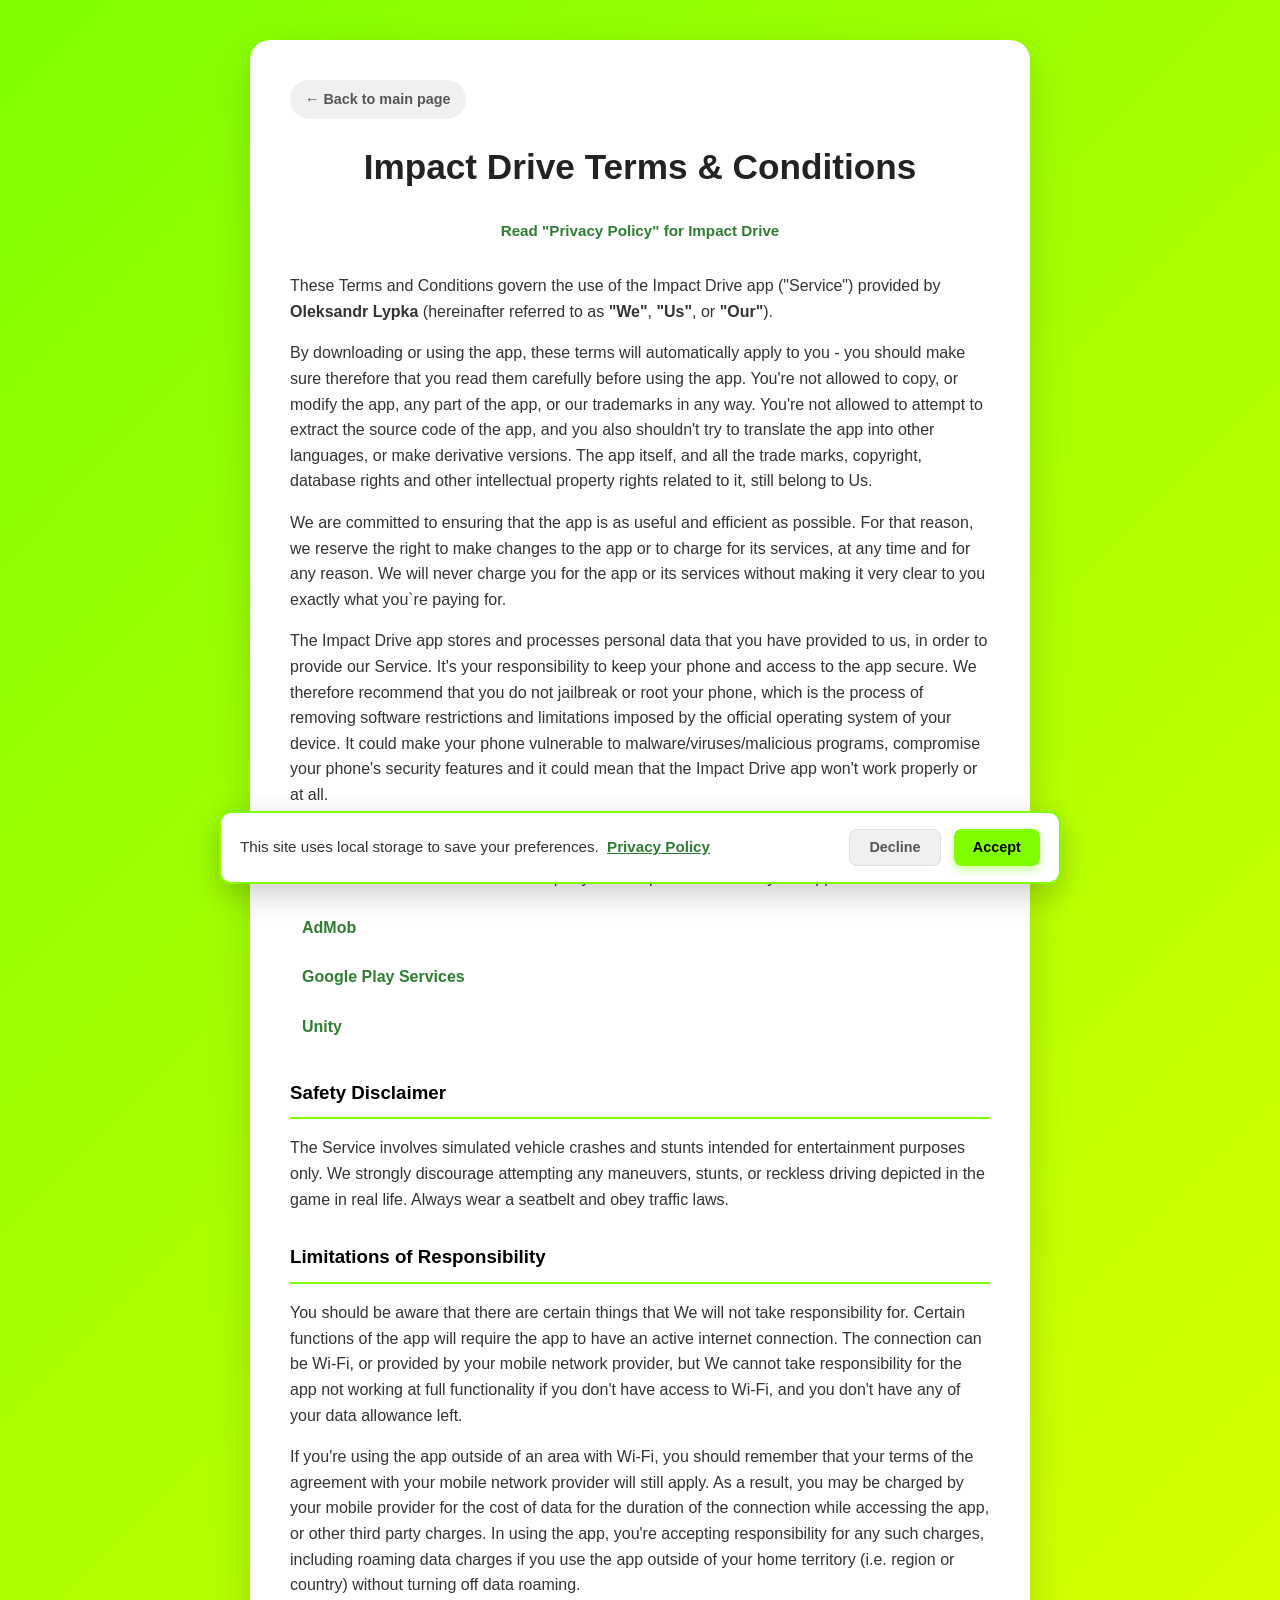
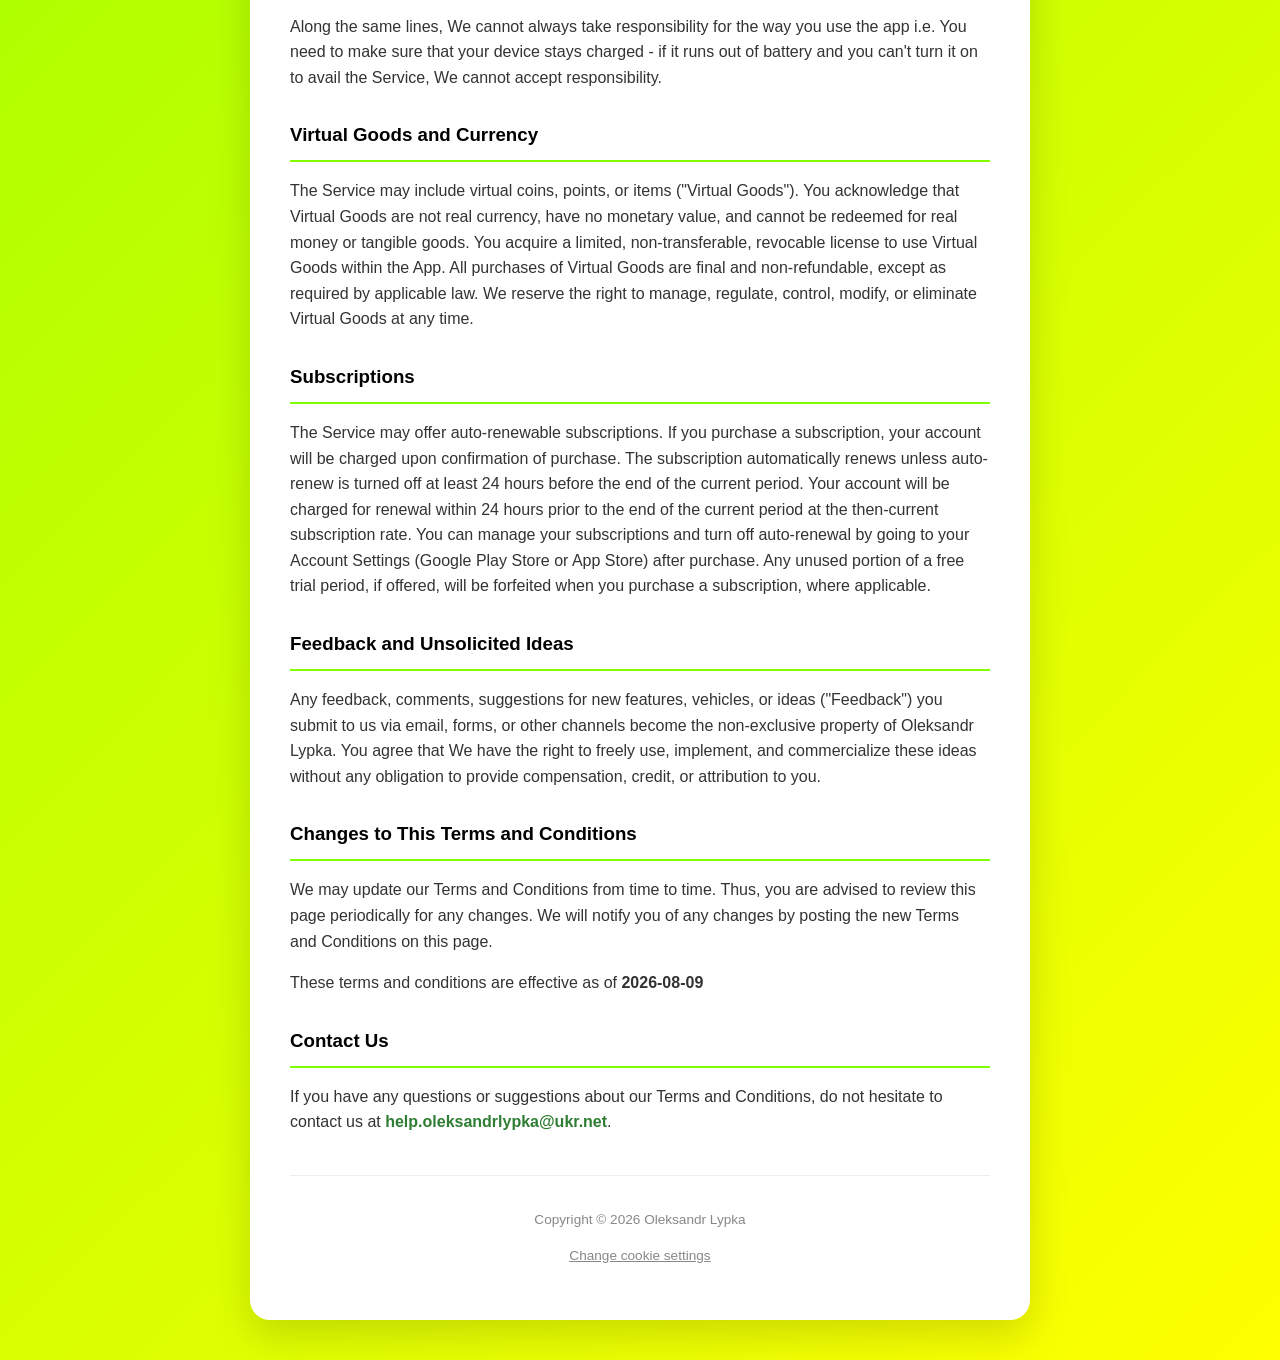
<file: TermsAndConditionsID1.html>
<!DOCTYPE html>
<html lang="en">
<head>
    <meta charset='utf-8'>
    <meta name='viewport' content='width=device-width, initial-scale=1.0'>
    <title>Impact Drive | T&C</title>
    <link rel="stylesheet" href="style.css">
</head>
<body>
    <div class="card-container">
        <a href="https://oleksandrlypka.github.io" class="back-link">← Back to main page</a>

        <h1>Impact Drive Terms & Conditions</h1>
        <a class="cross-link" href="https://oleksandrlypka.github.io/PrivacyPolicyID1.html">Read "Privacy Policy" for Impact Drive</a>

        <p>These Terms and Conditions govern the use of the Impact Drive app ("Service") provided by <strong>Oleksandr Lypka</strong> (hereinafter referred to as <strong>"We"</strong>, <strong>"Us"</strong>, or <strong>"Our"</strong>).</p>

        <p>By downloading or using the app, these terms will automatically apply to you - you should make sure therefore that you read them carefully before using the app. You're not allowed to copy, or modify the app, any part of the app, or our trademarks in any way. You're not allowed to attempt to extract the source code of the app, and you also shouldn't try to translate the app into other languages, or make derivative versions. The app itself, and all the trade marks, copyright, database rights and other intellectual property rights related to it, still belong to Us.</p>

        <p>We are committed to ensuring that the app is as useful and efficient as possible. For that reason, we reserve the right to make changes to the app or to charge for its services, at any time and for any reason. We will never charge you for the app or its services without making it very clear to you exactly what you`re paying for.</p>

        <p>The Impact Drive app stores and processes personal data that you have provided to us, in order to provide our Service. It's your responsibility to keep your phone and access to the app secure. We therefore recommend that you do not jailbreak or root your phone, which is the process of removing software restrictions and limitations imposed by the official operating system of your device. It could make your phone vulnerable to malware/viruses/malicious programs, compromise your phone's security features and it could mean that the Impact Drive app won't work properly or at all.</p>

        <p>The app does use third party services that declare their own Terms and Conditions.</p>
        <p>Link to Terms and Conditions of third party service providers used by the app:</p>
        <ul>
            <li><a href="https://support.google.com/admob/answer/6128543?hl=uk" target="_blank" rel="noopener noreferrer">AdMob</a></li>
            <li><a href="https://policies.google.com/terms" target="_blank" rel="noopener noreferrer">Google Play Services</a></li>
            <li><a href="https://unity.com/legal/terms-of-service" target="_blank" rel="noopener noreferrer">Unity</a></li>
        </ul>

        <h3>Safety Disclaimer</h3>
        <p>The Service involves simulated vehicle crashes and stunts intended for entertainment purposes only. We strongly discourage attempting any maneuvers, stunts, or reckless driving depicted in the game in real life. Always wear a seatbelt and obey traffic laws.</p>

        <h3>Limitations of Responsibility</h3>
        <p>You should be aware that there are certain things that We will not take responsibility for. Certain functions of the app will require the app to have an active internet connection. The connection can be Wi-Fi, or provided by your mobile network provider, but We cannot take responsibility for the app not working at full functionality if you don't have access to Wi-Fi, and you don't have any of your data allowance left.</p>

        <p>If you're using the app outside of an area with Wi-Fi, you should remember that your terms of the agreement with your mobile network provider will still apply. As a result, you may be charged by your mobile provider for the cost of data for the duration of the connection while accessing the app, or other third party charges. In using the app, you're accepting responsibility for any such charges, including roaming data charges if you use the app outside of your home territory (i.e. region or country) without turning off data roaming.</p>

        <p>Along the same lines, We cannot always take responsibility for the way you use the app i.e. You need to make sure that your device stays charged - if it runs out of battery and you can't turn it on to avail the Service, We cannot accept responsibility.</p>

        <h3>Virtual Goods and Currency</h3>
        <p>The Service may include virtual coins, points, or items ("Virtual Goods"). You acknowledge that Virtual Goods are not real currency, have no monetary value, and cannot be redeemed for real money or tangible goods. You acquire a limited, non-transferable, revocable license to use Virtual Goods within the App. All purchases of Virtual Goods are final and non-refundable, except as required by applicable law. We reserve the right to manage, regulate, control, modify, or eliminate Virtual Goods at any time.</p>

        <h3>Subscriptions</h3>
        <p>The Service may offer auto-renewable subscriptions. If you purchase a subscription, your account will be charged upon confirmation of purchase. The subscription automatically renews unless auto-renew is turned off at least 24 hours before the end of the current period. Your account will be charged for renewal within 24 hours prior to the end of the current period at the then-current subscription rate. You can manage your subscriptions and turn off auto-renewal by going to your Account Settings (Google Play Store or App Store) after purchase. Any unused portion of a free trial period, if offered, will be forfeited when you purchase a subscription, where applicable.</p>

        <h3>Feedback and Unsolicited Ideas</h3>
        <p>Any feedback, comments, suggestions for new features, vehicles, or ideas ("Feedback") you submit to us via email, forms, or other channels become the non-exclusive property of Oleksandr Lypka. You agree that We have the right to freely use, implement, and commercialize these ideas without any obligation to provide compensation, credit, or attribution to you.</p>

        <h3>Changes to This Terms and Conditions</h3>
        <p>We may update our Terms and Conditions from time to time. Thus, you are advised to review this page periodically for any changes. We will notify you of any changes by posting the new Terms and Conditions on this page.</p>
        <p>These terms and conditions are effective as of <strong>2026-08-09</strong></p>

        <h3>Contact Us</h3>
        <p>If you have any questions or suggestions about our Terms and Conditions, do not hesitate to contact us at <a class="contact-email"></a>.</p>

        <div class="footer">
            <p>Copyright &copy;
            <script>document.write(new Date().getFullYear())</script> Oleksandr Lypka</p>
            <p><a href="#" id="change-cookie-settings" style="color:#888; text-decoration: underline;">Change cookie settings</a></p>
        </div>
    </div>

    <script src="site.js" defer></script>
</body>
</html>
</file>
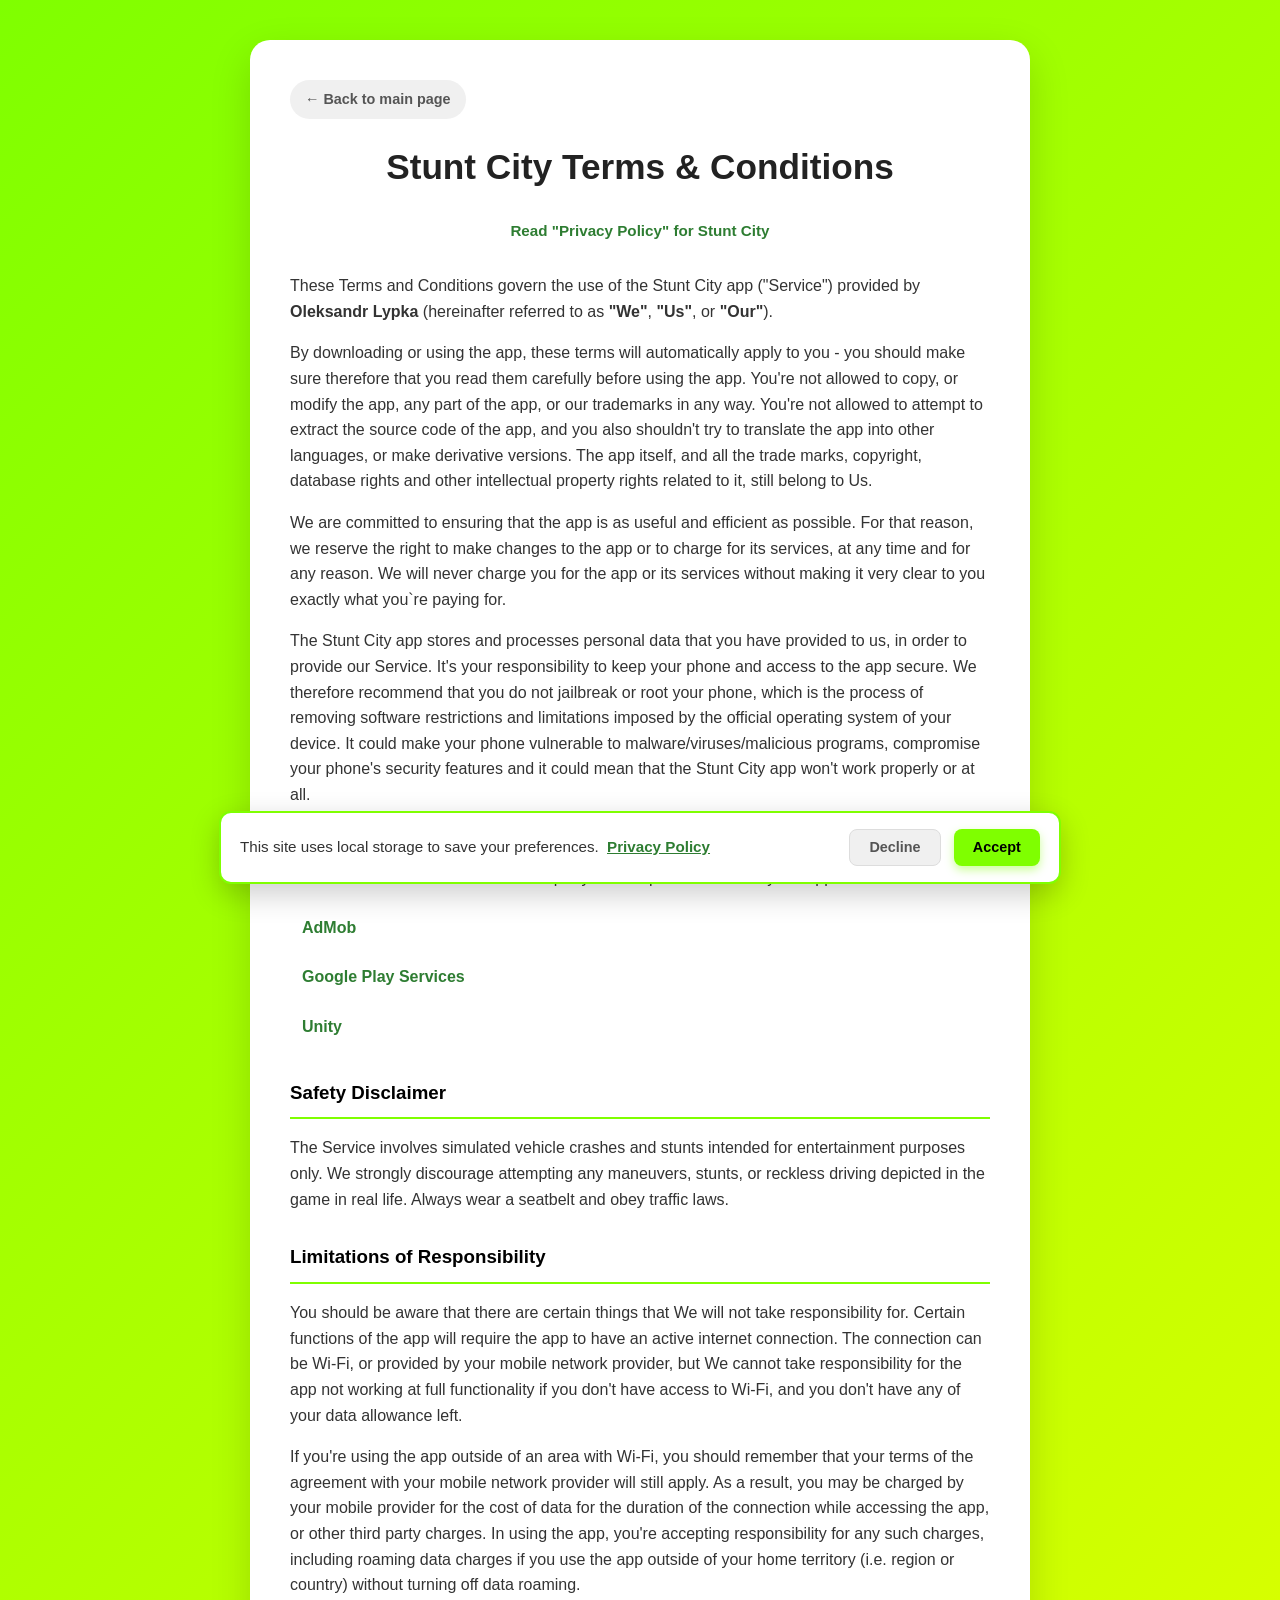
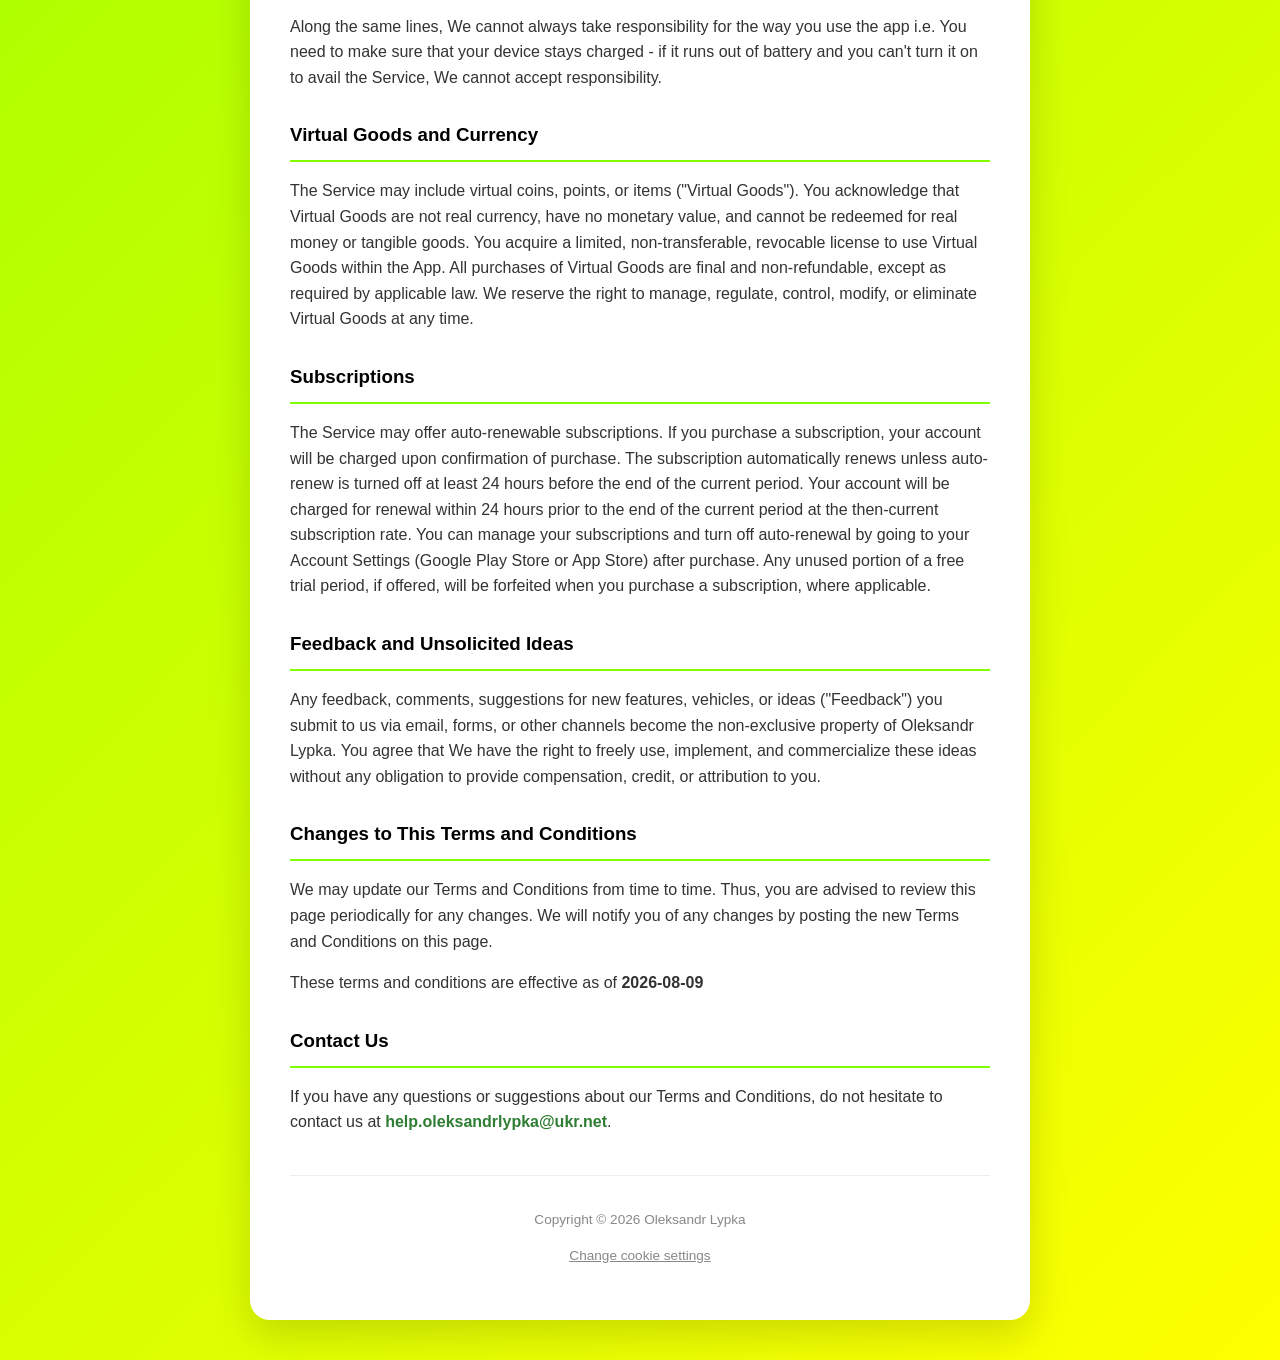
<file: TermsAndConditionsSC.html>
<!DOCTYPE html>
<html lang="en">
<head>
    <meta charset='utf-8'>
    <meta name='viewport' content='width=device-width, initial-scale=1.0'>
    <title>Stunt City | T&amp;C</title>
    <link rel="stylesheet" href="style.css">
</head>
<body>
    <div class="card-container">
        <a href="https://oleksandrlypka.github.io" class="back-link">← Back to main page</a>

        <h1>Stunt City Terms &amp; Conditions</h1>
        <a class="cross-link" href="https://oleksandrlypka.github.io/PrivacyPolicySC.html">Read "Privacy Policy" for Stunt City</a>

        <p>These Terms and Conditions govern the use of the Stunt City app ("Service") provided by <strong>Oleksandr Lypka</strong> (hereinafter referred to as <strong>"We"</strong>, <strong>"Us"</strong>, or <strong>"Our"</strong>).</p>

        <p>By downloading or using the app, these terms will automatically apply to you - you should make sure therefore that you read them carefully before using the app. You're not allowed to copy, or modify the app, any part of the app, or our trademarks in any way. You're not allowed to attempt to extract the source code of the app, and you also shouldn't try to translate the app into other languages, or make derivative versions. The app itself, and all the trade marks, copyright, database rights and other intellectual property rights related to it, still belong to Us.</p>

        <p>We are committed to ensuring that the app is as useful and efficient as possible. For that reason, we reserve the right to make changes to the app or to charge for its services, at any time and for any reason. We will never charge you for the app or its services without making it very clear to you exactly what you`re paying for.</p>

        <p>The Stunt City app stores and processes personal data that you have provided to us, in order to provide our Service. It's your responsibility to keep your phone and access to the app secure. We therefore recommend that you do not jailbreak or root your phone, which is the process of removing software restrictions and limitations imposed by the official operating system of your device. It could make your phone vulnerable to malware/viruses/malicious programs, compromise your phone's security features and it could mean that the Stunt City app won't work properly or at all.</p>

        <p>The app does use third party services that declare their own Terms and Conditions.</p>
        <p>Link to Terms and Conditions of third party service providers used by the app:</p>
        <ul>
            <li><a href="https://support.google.com/admob/answer/6128543?hl=uk" target="_blank" rel="noopener noreferrer">AdMob</a></li>
            <li><a href="https://policies.google.com/terms" target="_blank" rel="noopener noreferrer">Google Play Services</a></li>
            <li><a href="https://unity.com/legal/terms-of-service" target="_blank" rel="noopener noreferrer">Unity</a></li>
        </ul>

        <h3>Safety Disclaimer</h3>
        <p>The Service involves simulated vehicle crashes and stunts intended for entertainment purposes only. We strongly discourage attempting any maneuvers, stunts, or reckless driving depicted in the game in real life. Always wear a seatbelt and obey traffic laws.</p>

        <h3>Limitations of Responsibility</h3>
        <p>You should be aware that there are certain things that We will not take responsibility for. Certain functions of the app will require the app to have an active internet connection. The connection can be Wi-Fi, or provided by your mobile network provider, but We cannot take responsibility for the app not working at full functionality if you don't have access to Wi-Fi, and you don't have any of your data allowance left.</p>

        <p>If you're using the app outside of an area with Wi-Fi, you should remember that your terms of the agreement with your mobile network provider will still apply. As a result, you may be charged by your mobile provider for the cost of data for the duration of the connection while accessing the app, or other third party charges. In using the app, you're accepting responsibility for any such charges, including roaming data charges if you use the app outside of your home territory (i.e. region or country) without turning off data roaming.</p>

        <p>Along the same lines, We cannot always take responsibility for the way you use the app i.e. You need to make sure that your device stays charged - if it runs out of battery and you can't turn it on to avail the Service, We cannot accept responsibility.</p>

        <h3>Virtual Goods and Currency</h3>
        <p>The Service may include virtual coins, points, or items ("Virtual Goods"). You acknowledge that Virtual Goods are not real currency, have no monetary value, and cannot be redeemed for real money or tangible goods. You acquire a limited, non-transferable, revocable license to use Virtual Goods within the App. All purchases of Virtual Goods are final and non-refundable, except as required by applicable law. We reserve the right to manage, regulate, control, modify, or eliminate Virtual Goods at any time.</p>

        <h3>Subscriptions</h3>
        <p>The Service may offer auto-renewable subscriptions. If you purchase a subscription, your account will be charged upon confirmation of purchase. The subscription automatically renews unless auto-renew is turned off at least 24 hours before the end of the current period. Your account will be charged for renewal within 24 hours prior to the end of the current period at the then-current subscription rate. You can manage your subscriptions and turn off auto-renewal by going to your Account Settings (Google Play Store or App Store) after purchase. Any unused portion of a free trial period, if offered, will be forfeited when you purchase a subscription, where applicable.</p>

        <h3>Feedback and Unsolicited Ideas</h3>
        <p>Any feedback, comments, suggestions for new features, vehicles, or ideas ("Feedback") you submit to us via email, forms, or other channels become the non-exclusive property of Oleksandr Lypka. You agree that We have the right to freely use, implement, and commercialize these ideas without any obligation to provide compensation, credit, or attribution to you.</p>

        <h3>Changes to This Terms and Conditions</h3>
        <p>We may update our Terms and Conditions from time to time. Thus, you are advised to review this page periodically for any changes. We will notify you of any changes by posting the new Terms and Conditions on this page.</p>
        <p>These terms and conditions are effective as of <strong>2026-08-09</strong></p>

        <h3>Contact Us</h3>
        <p>If you have any questions or suggestions about our Terms and Conditions, do not hesitate to contact us at <a class="contact-email"></a>.</p>

        <div class="footer">
            <p>Copyright &copy;
            <script>document.write(new Date().getFullYear())</script> Oleksandr Lypka</p>
            <p><a href="#" id="change-cookie-settings" style="color:#888; text-decoration: underline;">Change cookie settings</a></p>
        </div>
    </div>

    <script src="site.js" defer></script>
</body>
</html>
</file>
<file: style.css>
/* --- 1. MAIN BACKGROUND AND LAYOUT --- */
body {
    margin: 0;
    padding: 0;
    font-family: 'Helvetica Neue', Helvetica, Arial, sans-serif;
    background: linear-gradient(135deg, #7fff00, #ffff00);
    min-height: 100vh;
    display: flex;
    justify-content: center;
    align-items: center;
    color: #333;
}

/* --- 2. WHITE CARD (CONTAINER) --- */
.card-container {
    background-color: #ffffff;
    width: 90%;
    max-width: 700px;
    margin: 40px 20px;
    padding: 40px;
    border-radius: 20px;
    box-shadow: 0 15px 40px rgba(0, 0, 0, 0.15);
    position: relative;
    line-height: 1.6;
}

/* --- 3. LOGO STYLES --- */
.logo-img {
    display: block;
    margin: 0 auto 10px auto;
    max-width: 120px;
    height: auto;
}

/* --- 4. GAME CARDS STYLES --- */
.games-grid {
    display: grid;
    grid-template-columns: repeat(auto-fit, minmax(140px, 1fr));
    gap: 20px;
    margin-bottom: 30px;
}

.game-card {
    background-color: #f9f9f9;
    border-radius: 16px;
    padding: 20px;
    text-align: center;
    transition: transform 0.2s, box-shadow 0.2s;
    border: 1px solid #eee;
    display: flex;
    flex-direction: column;
    align-items: center;
}

.game-card:hover {
    transform: translateY(-5px);
    box-shadow: 0 10px 20px rgba(0, 0, 0, 0.1);
    background-color: #fff;
    border-color: #7fff00;
}

.game-icon {
    width: 80px;
    height: 80px;
    border-radius: 18px;
    margin-bottom: 12px;
    box-shadow: 0 4px 8px rgba(0, 0, 0, 0.1);
    object-fit: cover;
}

.game-title {
    font-weight: bold;
    color: #222;
    margin-bottom: 5px;
    font-size: 0.95em;
    line-height: 1.3;
}

.game-platform {
    font-size: 0.8em;
    color: #666;
    background: #e0e0e0;
    padding: 2px 8px;
    border-radius: 10px;
    white-space: nowrap;
}

/* Game Status Badges */
.game-status {
    font-size: 0.75em;
    margin-top: 8px;
    font-weight: bold;
    text-transform: uppercase;
    letter-spacing: 0.5px;
}

.status-prototype {
    color: #f57c00; /* Orange color for prototype */
}

.status-discontinued {
    color: #d32f2f; /* Red color for discontinued */
}

.game-actions {
    display: flex;
    gap: 8px;
    flex-wrap: wrap;
    justify-content: center;
    margin-top: 14px;
}

.game-btn {
    display: inline-block;
    padding: 8px 12px;
    border-radius: 10px;
    font-size: 0.82em;
    font-weight: bold;
    text-decoration: none;
    color: #000;
    background: #7fff00;
    border: 1px solid #76ea00;
    transition: transform 0.2s, box-shadow 0.2s, background-color 0.2s;
}

.game-btn:hover {
    transform: translateY(-2px);
    box-shadow: 0 6px 14px rgba(127, 255, 0, 0.3);
    background-color: #76ea00;
    text-decoration: none;
}

.game-btn--secondary {
    background: #fff;
    border-color: #ddd;
    color: #2e7d32;
}

.game-btn--secondary:hover {
    background: #f7fff0;
}

/* Inactive button styling */
.game-btn--inactive {
    background-color: #e0e0e0;
    border-color: #ccc;
    color: #888;
    cursor: not-allowed;
    pointer-events: none;
}

.game-btn--inactive:hover {
    transform: none;
    box-shadow: none;
    background-color: #e0e0e0;
}

/* --- 5. TYPOGRAPHY AND ELEMENTS --- */
h1 {
    margin-top: 0;
    color: #222;
    text-align: center;
    font-size: 2.2em;
}

.subtitle {
    text-align: center;
    color: #666;
    font-style: italic;
    margin-bottom: 30px;
}

h3 {
    border-bottom: 2px solid #7fff00;
    padding-bottom: 10px;
    margin-top: 30px;
    margin-bottom: 15px;
    color: #000;
}

ul {
    list-style-type: none;
    padding-left: 0;
}

li {
    margin-bottom: 8px;
    padding: 8px 12px;
    border-radius: 6px;
    transition: background 0.2s;
}

li:hover {
    background-color: #f9f9f9;
}

a {
    color: #2e7d32;
    text-decoration: none;
    font-weight: 600;
}

.game-card a {
    text-decoration: none;
}

/* Links Hover */
ul a:hover,
.legal-links a:hover,
.footer a:hover,
.contact-info a:hover,
a.contact-email:hover {
    text-decoration: underline;
    color: #1b5e20;
}

.back-link {
    display: inline-block;
    margin-bottom: 20px;
    padding: 8px 15px;
    background: #f0f0f0;
    border-radius: 20px;
    font-size: 0.9em;
    color: #555;
}

.back-link:hover {
    background: #e0e0e0;
    text-decoration: none;
}

.cross-link {
    text-align: center;
    margin-bottom: 30px;
    display: block;
    font-size: 0.95em;
}

/* Legal & Footer */
.legal-section {
    font-size: 0.9em;
    color: #555;
    background: #f5f5f5;
    padding: 15px;
    border-radius: 8px;
    margin-bottom: 10px;
}

.legal-section strong {
    display: block;
    margin-bottom: 5px;
    color: #000;
}

.legal-links a {
    display: inline;
    margin-right: 15px;
}

.contact-info {
    background-color: #fffde7;
    padding: 15px;
    border-radius: 8px;
    border: 1px solid #fff59d;
    font-size: 0.95em;
}

.footer {
    text-align: center;
    margin-top: 40px;
    font-size: 0.85em;
    color: #888;
    border-top: 1px solid #eee;
    padding-top: 20px;
}

.footer a {
    display: inline;
    color: #888;
    font-weight: normal;
    text-decoration: underline;
}

/* Misc texts inside pages */
p {
    margin-bottom: 1em;
}

.question {
    font-weight: bold;
    margin-top: 15px;
    color: #2e7d32;
}

.answer {
    margin-bottom: 15px;
    margin-left: 10px;
}

/* --- FEEDBACK BUTTON --- */
.feedback-btn {
    display: block;
    background-color: #7fff00;
    color: #000;
    padding: 12px 20px;
    border-radius: 10px;
    text-align: center;
    font-weight: bold;
    font-size: 1.05em;
    margin-top: 20px;
    text-decoration: none;
    transition: transform 0.2s, box-shadow 0.2s, background-color 0.2s;
    box-shadow: 0 4px 12px rgba(127, 255, 0, 0.3);
    border: 2px solid transparent;
}

.feedback-btn:hover {
    transform: translateY(-3px);
    background-color: #76ea00;
    box-shadow: 0 6px 15px rgba(127, 255, 0, 0.4);
    color: #000;
    text-decoration: none;
}

.feedback-btn:active {
    transform: translateY(0);
    box-shadow: 0 2px 8px rgba(127, 255, 0, 0.2);
}

/* --- 6. COOKIE CONSENT --- */
.cookie-consent {
    position: fixed;
    left: 1rem;
    right: 1rem;
    bottom: 1rem;
    background: #ffffff;
    color: #333;
    border: 2px solid #7fff00;
    padding: 1rem 1.2rem;
    border-radius: 12px;
    box-shadow: 0 10px 30px rgba(0, 0, 0, 0.2);
    display: flex;
    gap: 1rem;
    align-items: center;
    justify-content: space-between;
    z-index: 9999;
    max-width: 800px;
    margin: 0 auto;
    font-size: 0.95rem;
}

.cookie-consent[hidden] {
    display: none !important;
}

.cookie-consent__message {
    flex: 1;
    line-height: 1.5;
}

.cookie-consent__actions {
    display: flex;
    gap: 0.8rem;
    flex-shrink: 0;
}

.cookie-btn {
    border: none;
    padding: 0.6rem 1.2rem;
    border-radius: 8px;
    cursor: pointer;
    font-weight: bold;
    font-size: 0.9rem;
    transition: transform 0.1s;
}

.cookie-btn:active {
    transform: scale(0.95);
}

.cookie-btn--accept {
    background: #7fff00;
    color: #000;
    box-shadow: 0 4px 10px rgba(127, 255, 0, 0.4);
}

.cookie-btn--accept:hover {
    background: #76ea00;
}

.cookie-btn--decline {
    background: #f0f0f0;
    color: #555;
    border: 1px solid #ddd;
}

.cookie-btn--decline:hover {
    background: #e0e0e0;
    color: #000;
}

.cookie-link {
    color: #2e7d32;
    text-decoration: underline;
    margin-left: 0.25rem;
    display: inline;
    font-weight: bold;
}

@media (max-width:600px) {
    .cookie-consent {
        flex-direction: column;
        align-items: stretch;
        text-align: left;
    }

    .cookie-consent__actions {
        justify-content: flex-end;
        margin-top: 10px;
    }

    .card-container {
        width: auto;
        padding: 25px;
        margin: 20px 10px;
    }

    .games-grid {
        grid-template-columns: repeat(auto-fit, minmax(130px, 1fr));
    }
}
</file>
